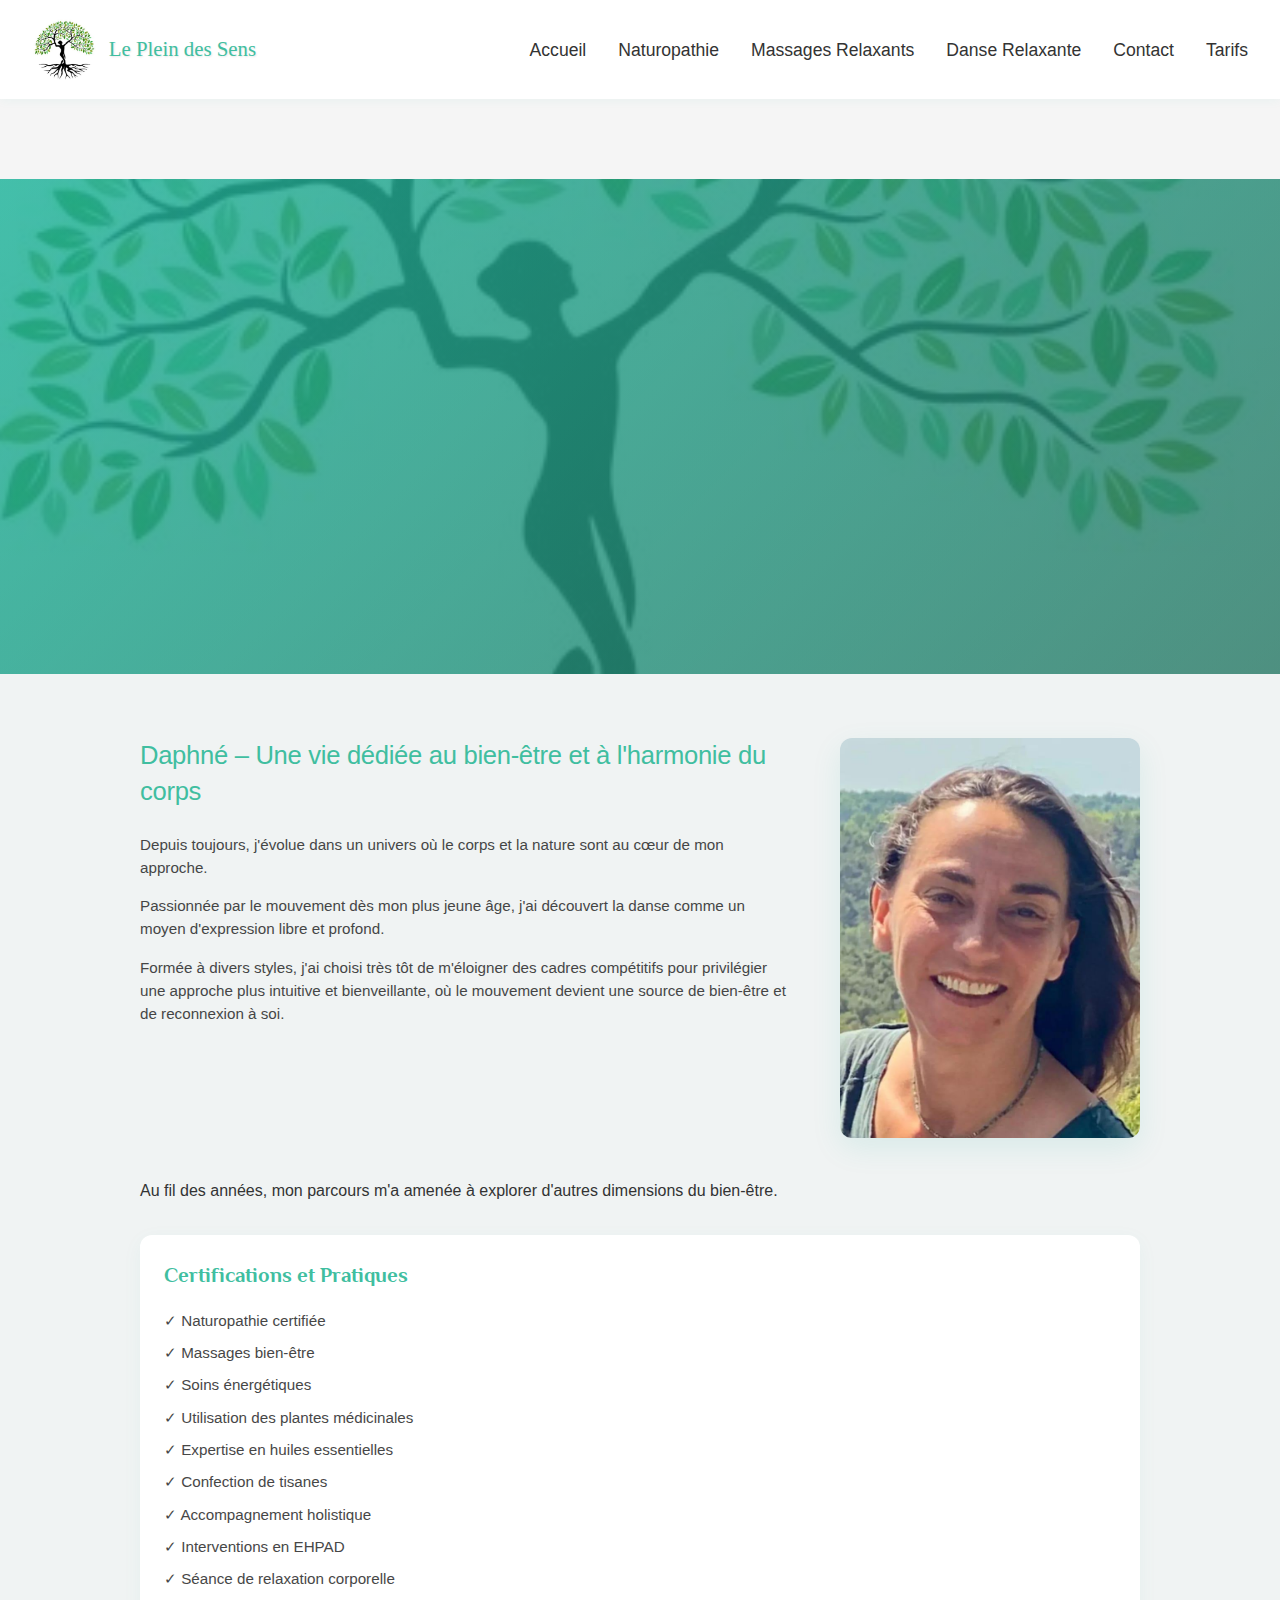
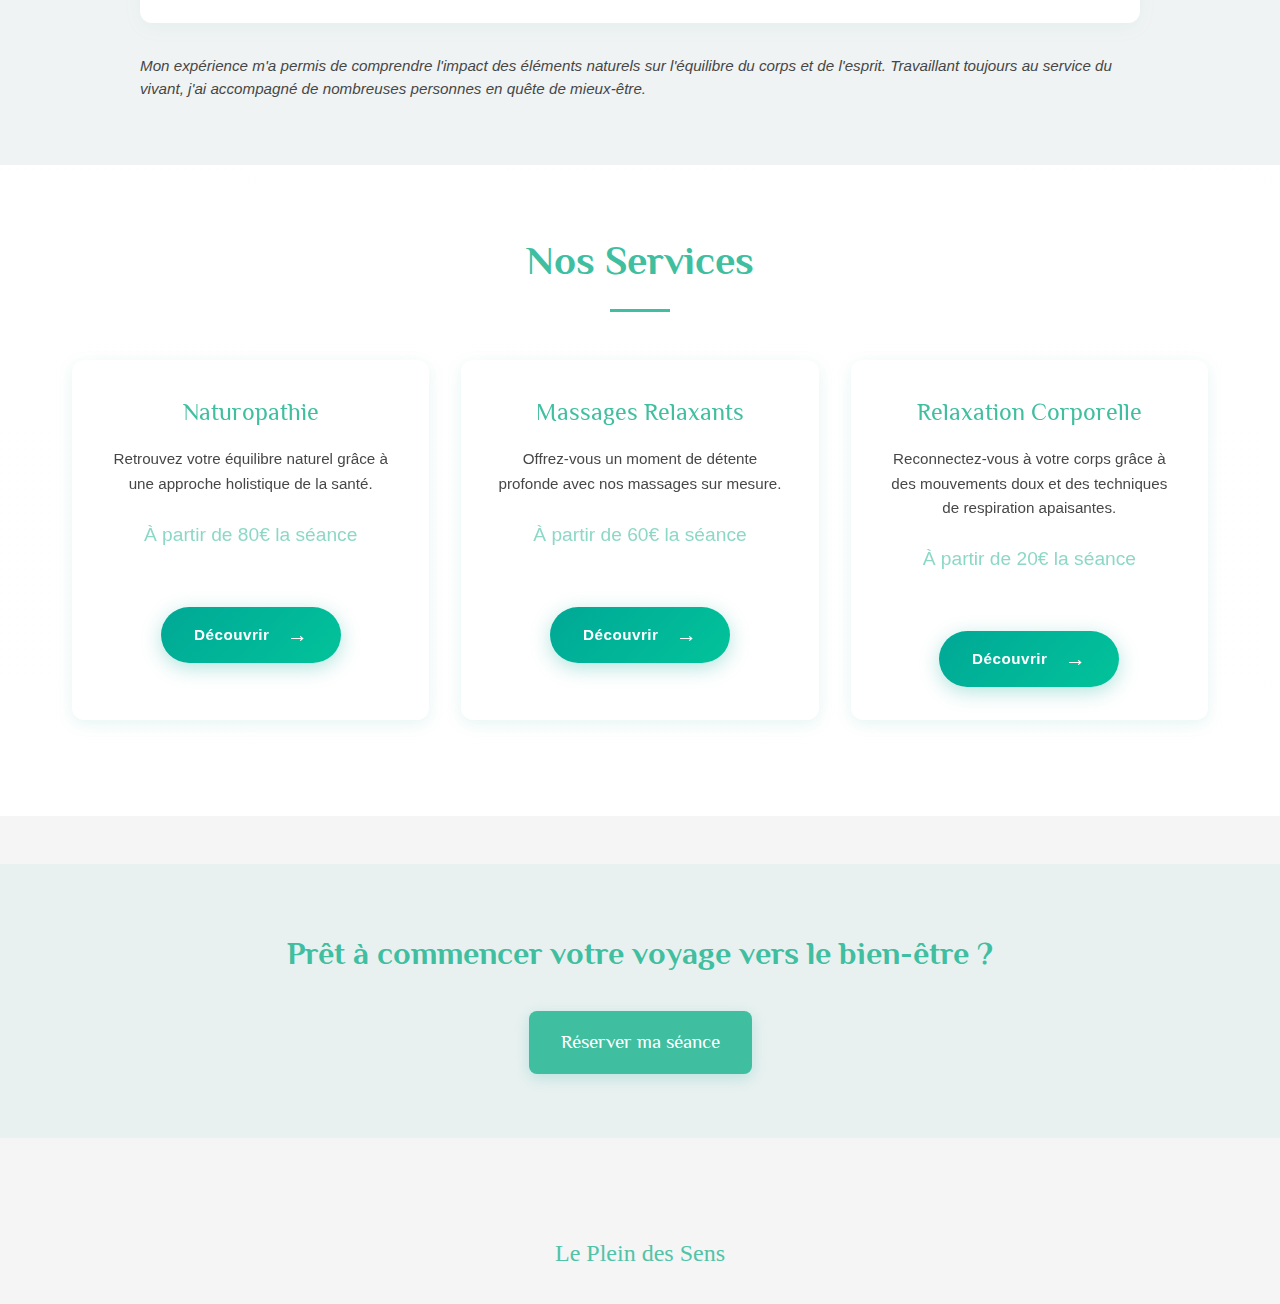
<file: index.html>
<!DOCTYPE html>
<html lang="fr">
<head>
    <meta charset="UTF-8">
    <meta name="viewport" content="width=device-width, initial-scale=1.0">
    <link rel="preconnect" href="https://fonts.googleapis.com">
    <link rel="preconnect" href="https://fonts.gstatic.com" crossorigin>
    <link href="https://fonts.googleapis.com/css2?family=Philosopher:wght@400;700&display=swap" rel="stylesheet">
    <link rel="stylesheet" href="styles.css">
    <title>Daphné Brakha - Bien-être & Harmonie</title>
</head>
<body>
    <header>
        <div class="header-content">
            <div class="logo-container">
                <h1 class="site-title">
                    <img src="images/logo-tree.png" alt="" class="logo-image">
                    Le Plein des Sens
                </h1>
            </div>
            <button class="menu-toggle" aria-label="Menu">
                Menu <span class="hamburger"></span>
            </button>
            <nav class="main-nav">
                <ul>
                    <li><a href="index.html">Accueil</a></li>
                    <li><a href="naturopathie.html">Naturopathie</a></li>
                    <li><a href="massages.html">Massages Relaxants</a></li>
                    <li><a href="danse.html">Danse Relaxante</a></li>
                    <li><a href="contact.html">Contact</a></li>
                    <li><a href="tarifs.html">Tarifs</a></li>
                </ul>
            </nav>
        </div>
    </header>
    <main>
        <section class="hero" style="background: linear-gradient(rgba(64, 190, 160, 0.75), rgba(64, 190, 160, 0.75)), url('images/logo-tree.png') center/contain no-repeat; background-size: 60% auto;">
            <h2>Bienvenue au Plein des Sens</h2>
            <p>Un espace dédié à votre bien-être et à votre épanouissement</p>
        </section>

        <section class="practitioner-profile">
            <div class="profile-content">
                <div class="profile-header">
                    <div class="profile-text">
                        <h3>Daphné – Une vie dédiée au bien-être et à l'harmonie du corps</h3>
                        <div class="profile-description">
                            <p>Depuis toujours, j'évolue dans un univers où le corps et la nature sont au cœur de mon approche.</p>
                            <p>Passionnée par le mouvement dès mon plus jeune âge, j'ai découvert la danse comme un moyen d'expression libre et profond.</p>
                            <p>Formée à divers styles, j'ai choisi très tôt de m'éloigner des cadres compétitifs pour privilégier une approche plus intuitive et bienveillante, où le mouvement devient une source de bien-être et de reconnexion à soi.</p>
                        </div>
                    </div>
                    <div class="profile-image">
                        <img src="images/daphne.jpg" alt="Daphné - Naturopathe" />
                    </div>
                </div>
                <p>Au fil des années, mon parcours m'a amenée à explorer d'autres dimensions du bien-être.</p>
                <div class="certifications">
                    <h4>Certifications et Pratiques</h4>
                    <ul>
                        <li>✓ Naturopathie certifiée</li>
                        <li>✓ Massages bien-être</li>
                        <li>✓ Soins énergétiques</li>
                        <li>✓ Utilisation des plantes médicinales</li>
                        <li>✓ Expertise en huiles essentielles</li>
                        <li>✓ Confection de tisanes</li>
                        <li>✓ Accompagnement holistique</li>
                        <li>✓ Interventions en EHPAD</li>
                        <li>✓ Séance de relaxation corporelle</li>
                    </ul>
                </div>
                <p class="experience">Mon expérience m'a permis de comprendre l'impact des éléments naturels sur l'équilibre du corps et de l'esprit. Travaillant toujours au service du vivant, j'ai accompagné de nombreuses personnes en quête de mieux-être.</p>
            </div>
        </section>

        <section class="services-section background-logo">
            <h2>Nos Services</h2>
            <div class="services-grid">
                <div class="service-card">
                    <h4>Naturopathie</h4>
                    <p class="service-description">Retrouvez votre équilibre naturel grâce à une approche holistique de la santé.</p>
                    <div class="service-price">À partir de 80€ la séance</div>
                    <a href="naturopathie.html" class="service-btn">
                        <span class="btn-text">Découvrir</span>
                        <span class="btn-icon">→</span>
                    </a>
                </div>
                <div class="service-card">
                    <h4>Massages Relaxants</h4>
                    <p class="service-description">Offrez-vous un moment de détente profonde avec nos massages sur mesure.</p>
                    <div class="service-price">À partir de 60€ la séance</div>
                    <a href="massages.html" class="service-btn">
                        <span class="btn-text">Découvrir</span>
                        <span class="btn-icon">→</span>
                    </a>
                </div>
                <div class="service-card">
                    <h4>Relaxation Corporelle</h4>
                    <p class="service-description">Reconnectez-vous à votre corps grâce à des mouvements doux et des techniques de respiration apaisantes.</p>
                    <div class="service-price">À partir de 20€ la séance</div>
                    <a href="danse.html" class="service-btn">
                        <span class="btn-text">Découvrir</span>
                        <span class="btn-icon">→</span>
                    </a>
                </div>
            </div>
        </section>
        <section class="booking-info">
            <h2>Prêt à commencer votre voyage vers le bien-être ?</h2></p>
            <a href="contact.html" class="cta-button">Réserver ma séance</a>
        </section>
    </main>
    <footer class="footer">
        <div class="footer-content">
            <div class="footer-brand">Le Plein des Sens</div>
        </div>
    </footer>
    <script src="js/menu.js"></script>
</body>
</html>
</file>
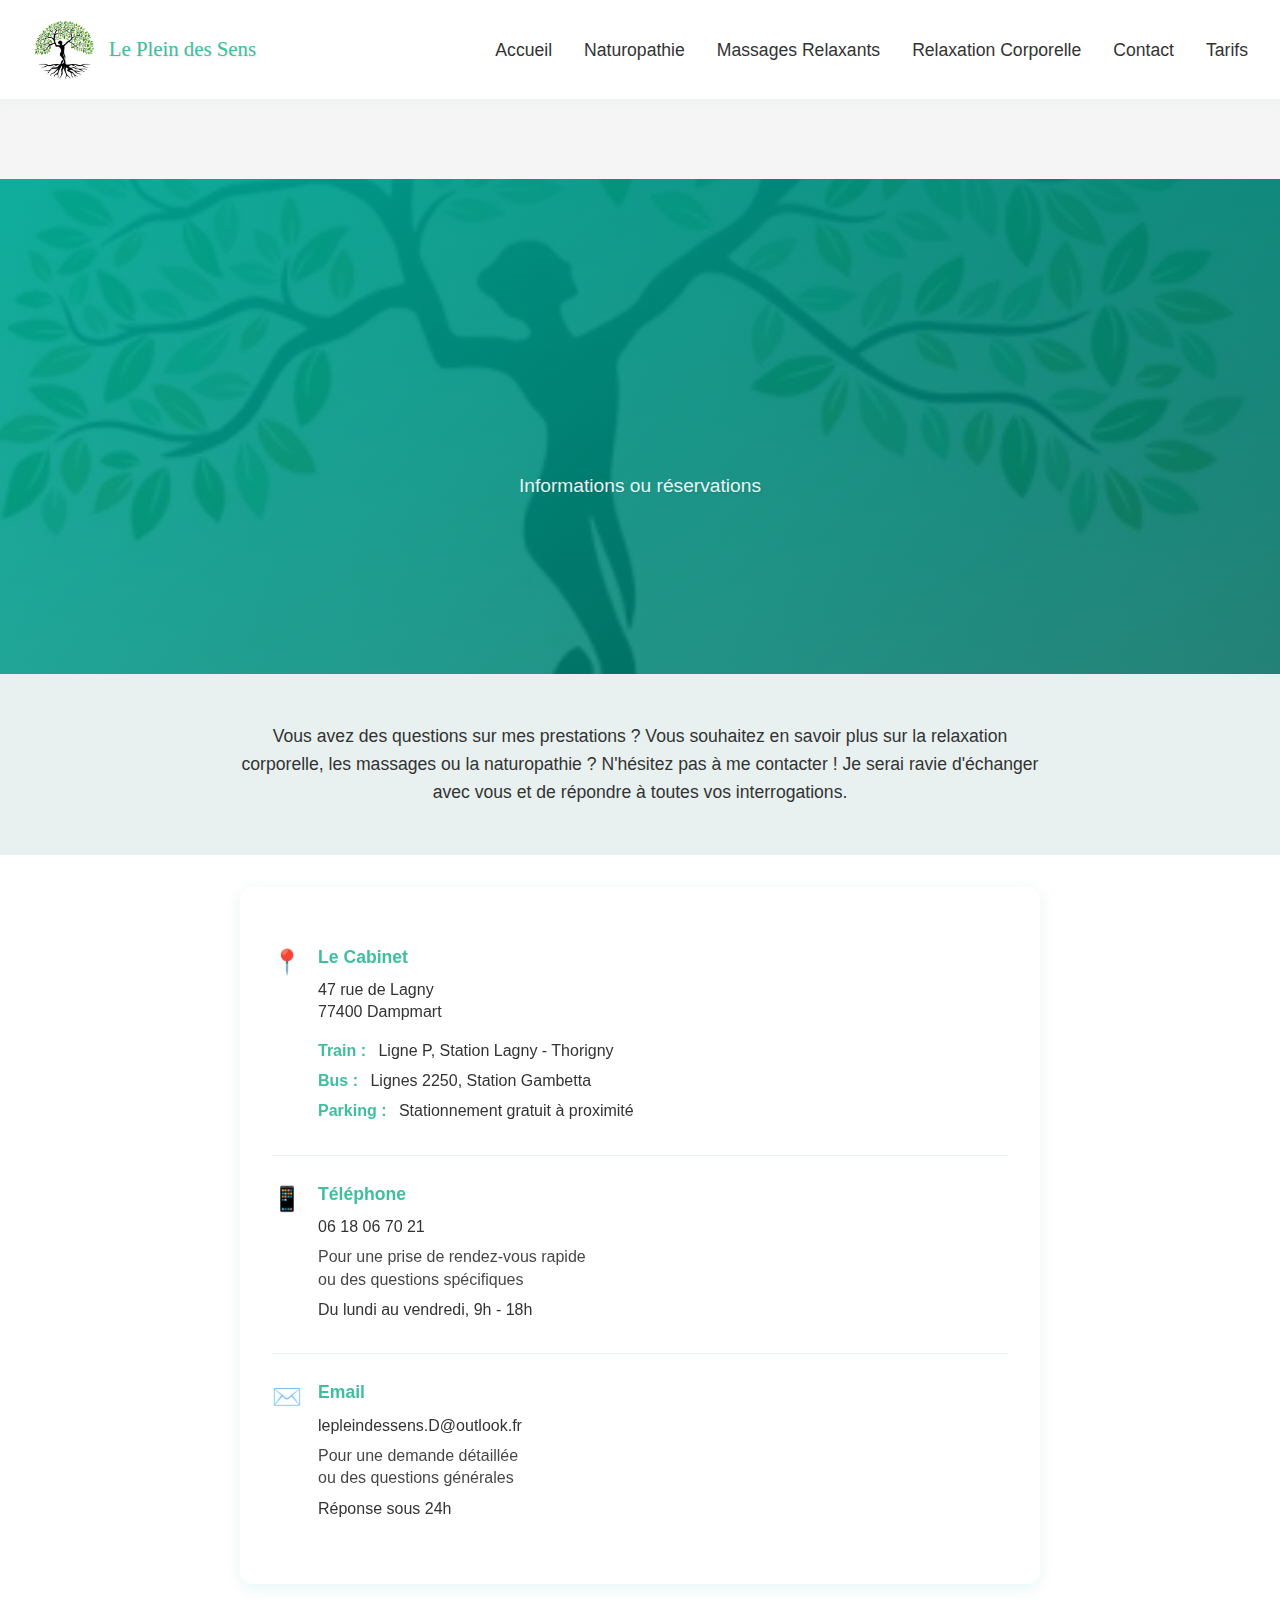
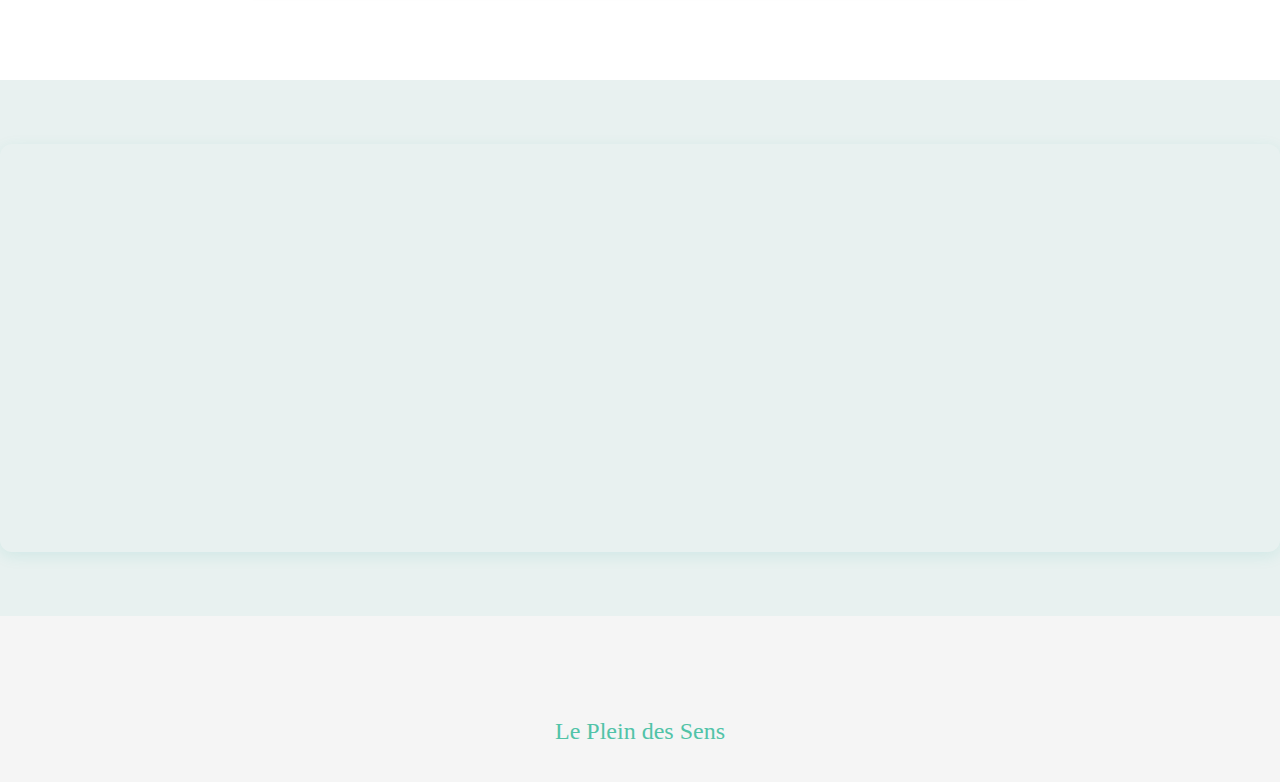
<file: contact.html>
<!DOCTYPE html>
<html lang="fr">
<head>
    <meta charset="UTF-8">
    <meta name="viewport" content="width=device-width, initial-scale=1.0">
    <link rel="preconnect" href="https://fonts.googleapis.com">
    <link rel="preconnect" href="https://fonts.gstatic.com" crossorigin>
    <link href="https://fonts.googleapis.com/css2?family=Great+Vibes&display=swap" rel="stylesheet">
    <link rel="stylesheet" href="styles.css">
    <title>Contact - Le Plein des Sens</title>
</head>
<body>
    <header>
        <div class="header-content">
            <div class="logo-container">
                <h1 class="site-title">
                    <img src="images/logo-tree.png" alt="" class="logo-image" style="height: 4.2rem; width: auto; max-height: 4.2rem;">
                    Le Plein des Sens
                </h1>
            </div>
            <button class="menu-toggle" aria-label="Menu">
                Menu <span class="hamburger"></span>
            </button>
            <nav class="main-nav">
                <ul>
                    <li><a href="index.html">Accueil</a></li>
                    <li><a href="naturopathie.html">Naturopathie</a></li>
                    <li><a href="massages.html">Massages Relaxants</a></li>
                    <li><a href="danse.html">Relaxation Corporelle</a></li>
                    <li><a href="contact.html">Contact</a></li>
                    <li><a href="tarifs.html">Tarifs</a></li>
                </ul>
            </nav>
        </div>
    </header>

    <main>
        <section class="hero contact-hero">
            <h2>Contactez-moi</h2>
            <p>Informations ou réservations</p>
        </section>

        <section class="welcome-section">
            <div class="content-wrapper">
                <p>Vous avez des questions sur mes prestations ? Vous souhaitez en savoir plus sur la relaxation corporelle, les massages ou la naturopathie ? N'hésitez pas à me contacter ! Je serai ravie d'échanger avec vous et de répondre à toutes vos interrogations.</p>
            </div>
        </section>

        <section class="contact-section">
            <div class="content-wrapper">
                <div class="contact-info-grid">
                    <div class="info-card">
                        <div class="info-item">
                            <span class="info-icon">📍</span>
                            <div class="info-content">
                                <h4>Le Cabinet</h4>
                                <p>47 rue de Lagny<br>77400 Dampmart</p>
                                <div class="transport-info">
                                    <p><strong>Train :</strong> Ligne P, Station Lagny - Thorigny</p>
                                    <p><strong>Bus :</strong> Lignes 2250, Station Gambetta</p>
                                    <p><strong>Parking :</strong> Stationnement gratuit à proximité</p>
                                </div>
                            </div>
                        </div>
                        <div class="info-item">
                            <span class="info-icon">📱</span>
                            <div class="info-content">
                                <h4>Téléphone</h4>
                                <p>06 18 06 70 21</p>
                                <p class="contact-note">Pour une prise de rendez-vous rapide<br>ou des questions spécifiques</p>
                                <p class="availability">Du lundi au vendredi, 9h - 18h</p>
                            </div>
                        </div>
                        <div class="info-item">
                            <span class="info-icon">✉️</span>
                            <div class="info-content">
                                <h4>Email</h4>
                                <p>lepleindessens.D@outlook.fr</p>
                                <p class="contact-note">Pour une demande détaillée<br>ou des questions générales</p>
                                <p class="availability">Réponse sous 24h</p>
                            </div>
                        </div>
                    </div>
                </div>
            </div>
        </section>

        <section class="map-section">
            <div class="content-wrapper">
                <div class="map-container">
                    <iframe 
                        src="https://www.google.com/maps/embed?pb=!1m18!1m12!1m3!1d2624.9876543210987!2d2.7234567890123456!3d48.8765432109876!2m3!1f0!2f0!3f0!3m2!1i1024!2i768!4f13.1!3m3!1m2!1s0x47e61f3b8b8b8b8b%3A0x1234567890abcdef!2s47%20Rue%20de%20Lagny%2C%2077400%20Dampmart%2C%20France!5e0!3m2!1sfr!2sfr!4v1625561234567!5m2!1sfr!2sfr" 
                        width="100%" 
                        height="400" 
                        style="border:0;" 
                        allowfullscreen="" 
                        loading="lazy">
                    </iframe>
                </div>
            </div>
        </section>
    </main>

    <footer class="footer">
        <div class="footer-content">
            <div class="footer-brand">Le Plein des Sens</div>
        </div>
    </footer>
    <script src="js/menu.js"></script>
</body>
</html>
</file>
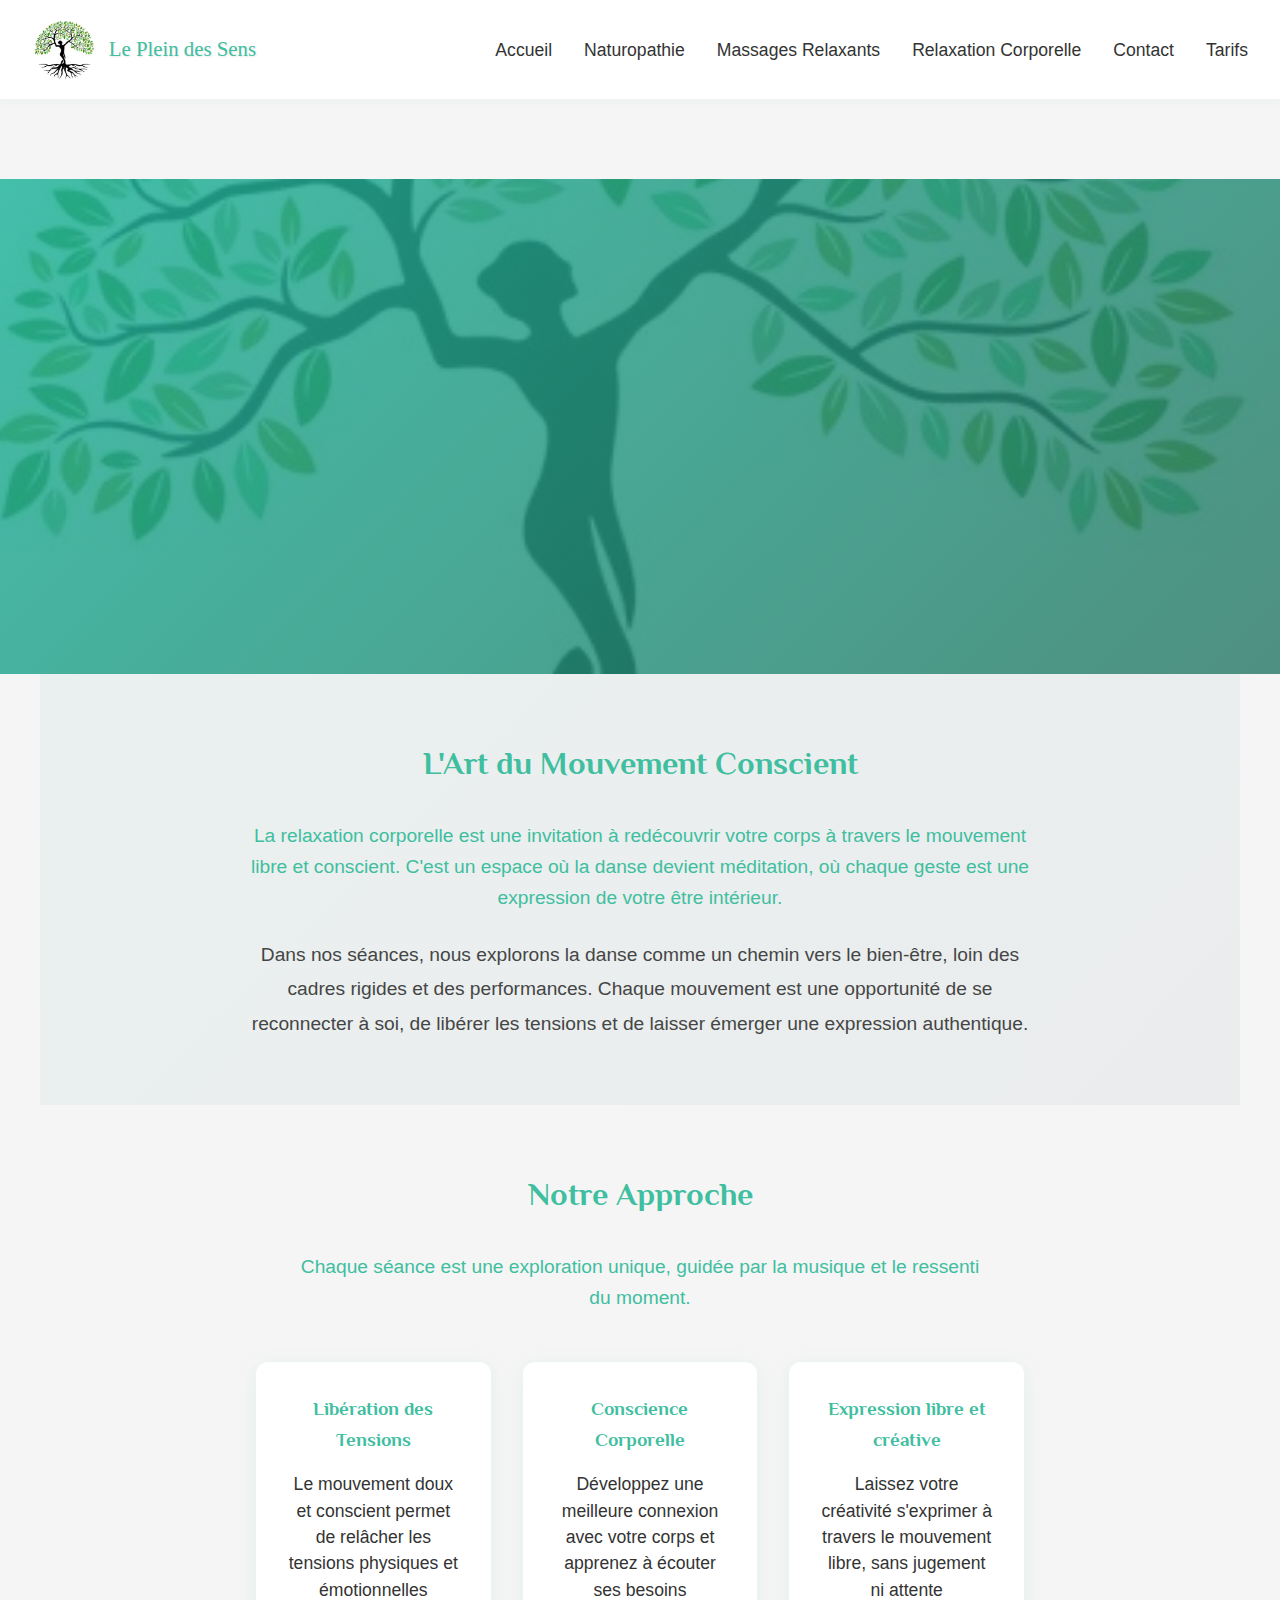
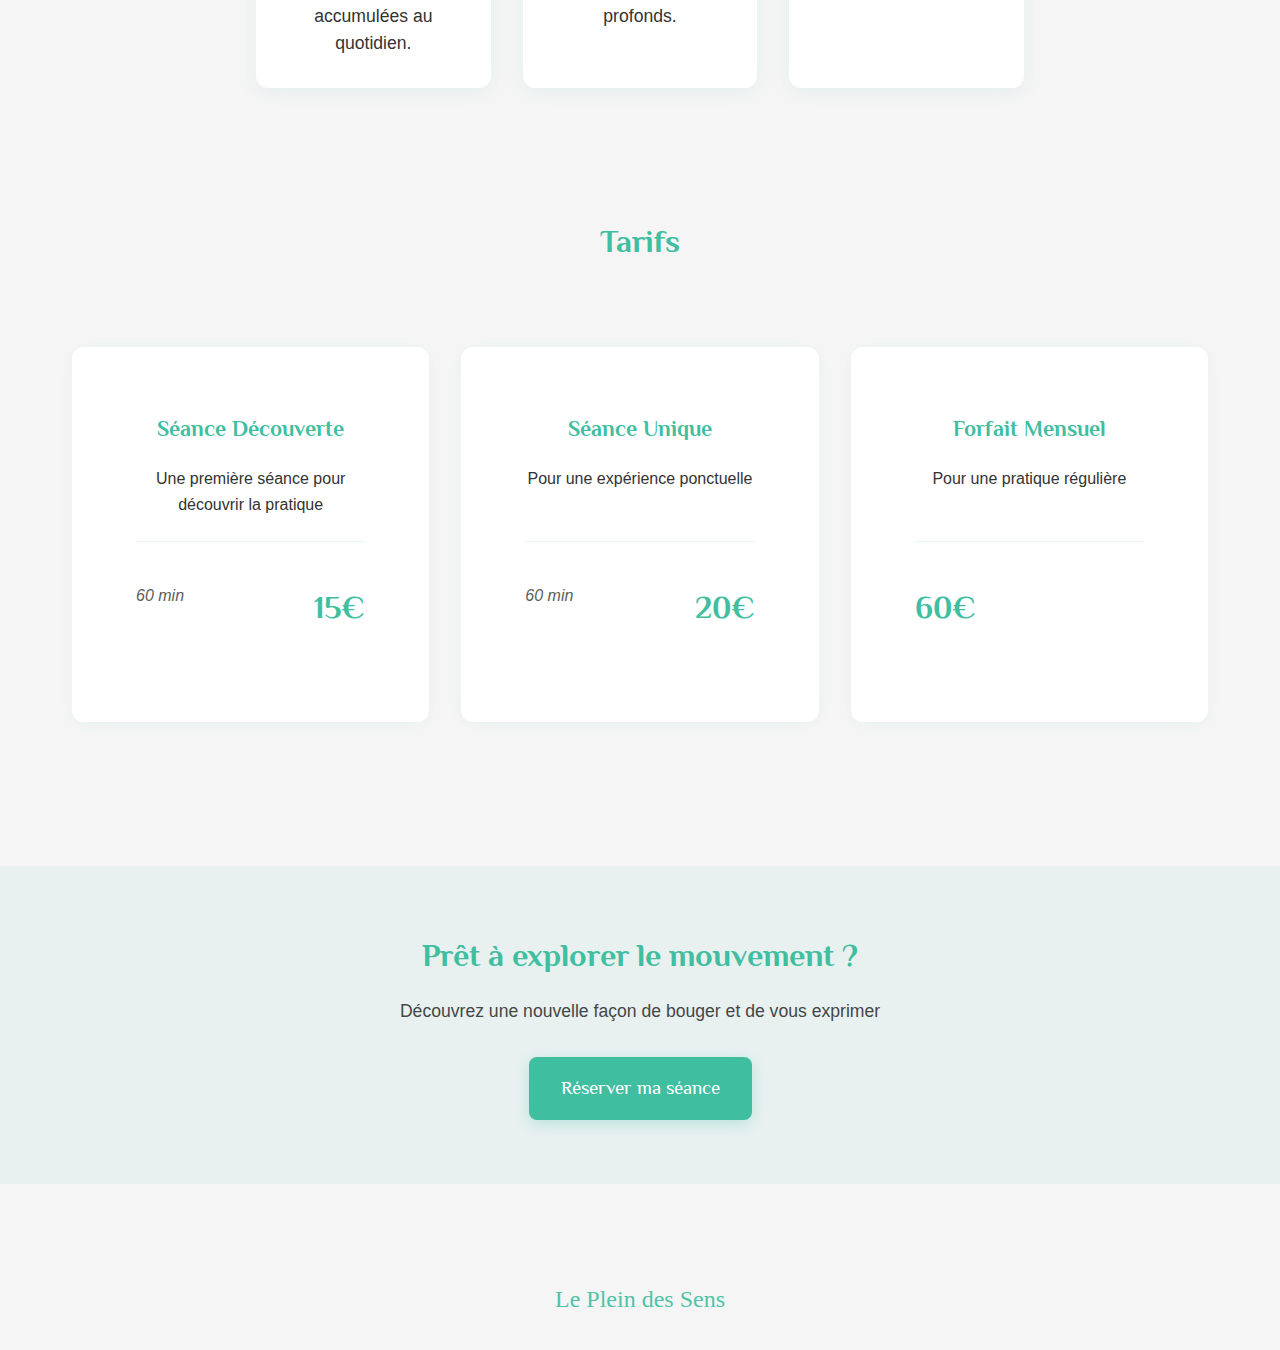
<file: danse.html>
<!DOCTYPE html>
<html lang="fr">
<head>
    <meta charset="UTF-8">
    <meta name="viewport" content="width=device-width, initial-scale=1.0">
    <title>Relaxation Corporelle - Le Plein des Sens</title>
    <link rel="stylesheet" href="styles.css">
    <link href="https://fonts.googleapis.com/css2?family=Philosopher:wght@400;700&display=swap" rel="stylesheet">
</head>
<body>
    <header>
        <div class="header-content">
            <div class="logo-container">
                <h1 class="site-title">
                    <img src="images/logo-tree.png" alt="" class="logo-image">
                    Le Plein des Sens
                </h1>
            </div>
            <button class="menu-toggle" aria-label="Menu">
                Menu <span class="hamburger"></span>
            </button>
            <nav class="main-nav">
                <ul>
                    <li><a href="index.html">Accueil</a></li>
                    <li><a href="naturopathie.html">Naturopathie</a></li>
                    <li><a href="massages.html">Massages Relaxants</a></li>
                    <li><a href="danse.html">Relaxation Corporelle</a></li>
                    <li><a href="contact.html">Contact</a></li>
                    <li><a href="tarifs.html">Tarifs</a></li>
                </ul>
            </nav>
        </div>
    </header>

    <main>
        <section class="hero" style="background: linear-gradient(rgba(64, 190, 160, 0.75), rgba(64, 190, 160, 0.75)), url('images/logo-tree.png') center/contain no-repeat; background-size: 60% auto;">
            <h2>Relaxation Corporelle</h2>
            <p>Retrouvez l'harmonie du corps et de l'esprit à travers le mouvement conscient.<br>
                <strong>Rassurez vous: vous savez marcher, vous savez danser!</strong></p>
        </section>

        <section class="intro-section content-section">
            <div class="content-wrapper">
                <h3>L'Art du Mouvement Conscient</h3>
                <div class="intro-content">
                    <p class="main-intro">
                        La relaxation corporelle est une invitation à redécouvrir votre corps à travers le mouvement libre et conscient. C'est un espace où la danse devient méditation, où chaque geste est une expression de votre être intérieur.
                    </p>
                    <p class="description">
                        Dans nos séances, nous explorons la danse comme un chemin vers le bien-être, loin des cadres rigides et des performances. Chaque mouvement est une opportunité de se reconnecter à soi, de libérer les tensions et de laisser émerger une expression authentique.
                    </p>
                </div>
            </div>
        </section>


        <section class="practice-section content-section">
            <div class="content-wrapper">
                <h3>Notre Approche</h3>
                <div class="practice-content">
                    <div class="practice-intro">
                        <p>Chaque séance est une exploration unique, guidée par la musique et le ressenti du moment.</p>
                    </div>
                    <div class="practice-steps">
                        <div class="practice-step">
                            <div class="step-content">
                                <h4>Libération des Tensions</h4>
                                <p>Le mouvement doux et conscient permet de relâcher les tensions physiques et émotionnelles accumulées au quotidien.</p>
                            </div>
                        </div>
                        <div class="practice-step">
                            <div class="step-content">
                                <h4>Conscience Corporelle</h4>
                                <p>Développez une meilleure connexion avec votre corps et apprenez à écouter ses besoins profonds.</p>
                            </div>
                        </div>
                        <div class="practice-step">
                            <div class="step-content">
                                <h4>Expression libre et créative</h4>
                                <p>Laissez votre créativité s'exprimer à travers le mouvement libre, sans jugement ni attente</p>
                            </div>
                        </div>
                    </div>
                </div>
            </div>
        </section>

        <section class="pricing-section content-section">
            <div class="content-wrapper">
                <h3>Tarifs</h3>
                <div class="sessions-grid">
                    <div class="session-card">
                        <div class="session-content">
                            <h4>Séance Découverte</h4>
                            <p>Une première séance pour découvrir la pratique</p>
                            <div class="session-details">
                                <p class="duration">60 min</p>
                                <p class="price">15€</p>
                            </div>
                        </div>
                    </div>

                    <div class="session-card">
                        <div class="session-content">
                            <h4>Séance Unique</h4>
                            <p>Pour une expérience ponctuelle</p>
                            <div class="session-details">
                                <p class="duration">60 min</p>
                                <p class="price">20€</p>
                            </div>
                        </div>
                    </div>

                    <div class="session-card">
                        <div class="session-content">
                            <h4>Forfait Mensuel</h4>
                            <p>Pour une pratique régulière</p>
                            <div class="session-details">
                                <p class="price">60€</p>
                            </div>
                        </div>
                    </div>
                </div>
            </div>
        </section>

        <section class="booking-info">
            <h2>Prêt à explorer le mouvement ?</h2>
            <p>Découvrez une nouvelle façon de bouger et de vous exprimer</p>
            <a href="contact.html" class="cta-button">Réserver ma séance</a>
        </section>
    </main>

    <footer class="footer">
        <div class="footer-content">
            <div class="footer-brand">Le Plein des Sens</div>
        </div>
    </footer>
    <script src="js/menu.js"></script>
</body>
</html>
</file>
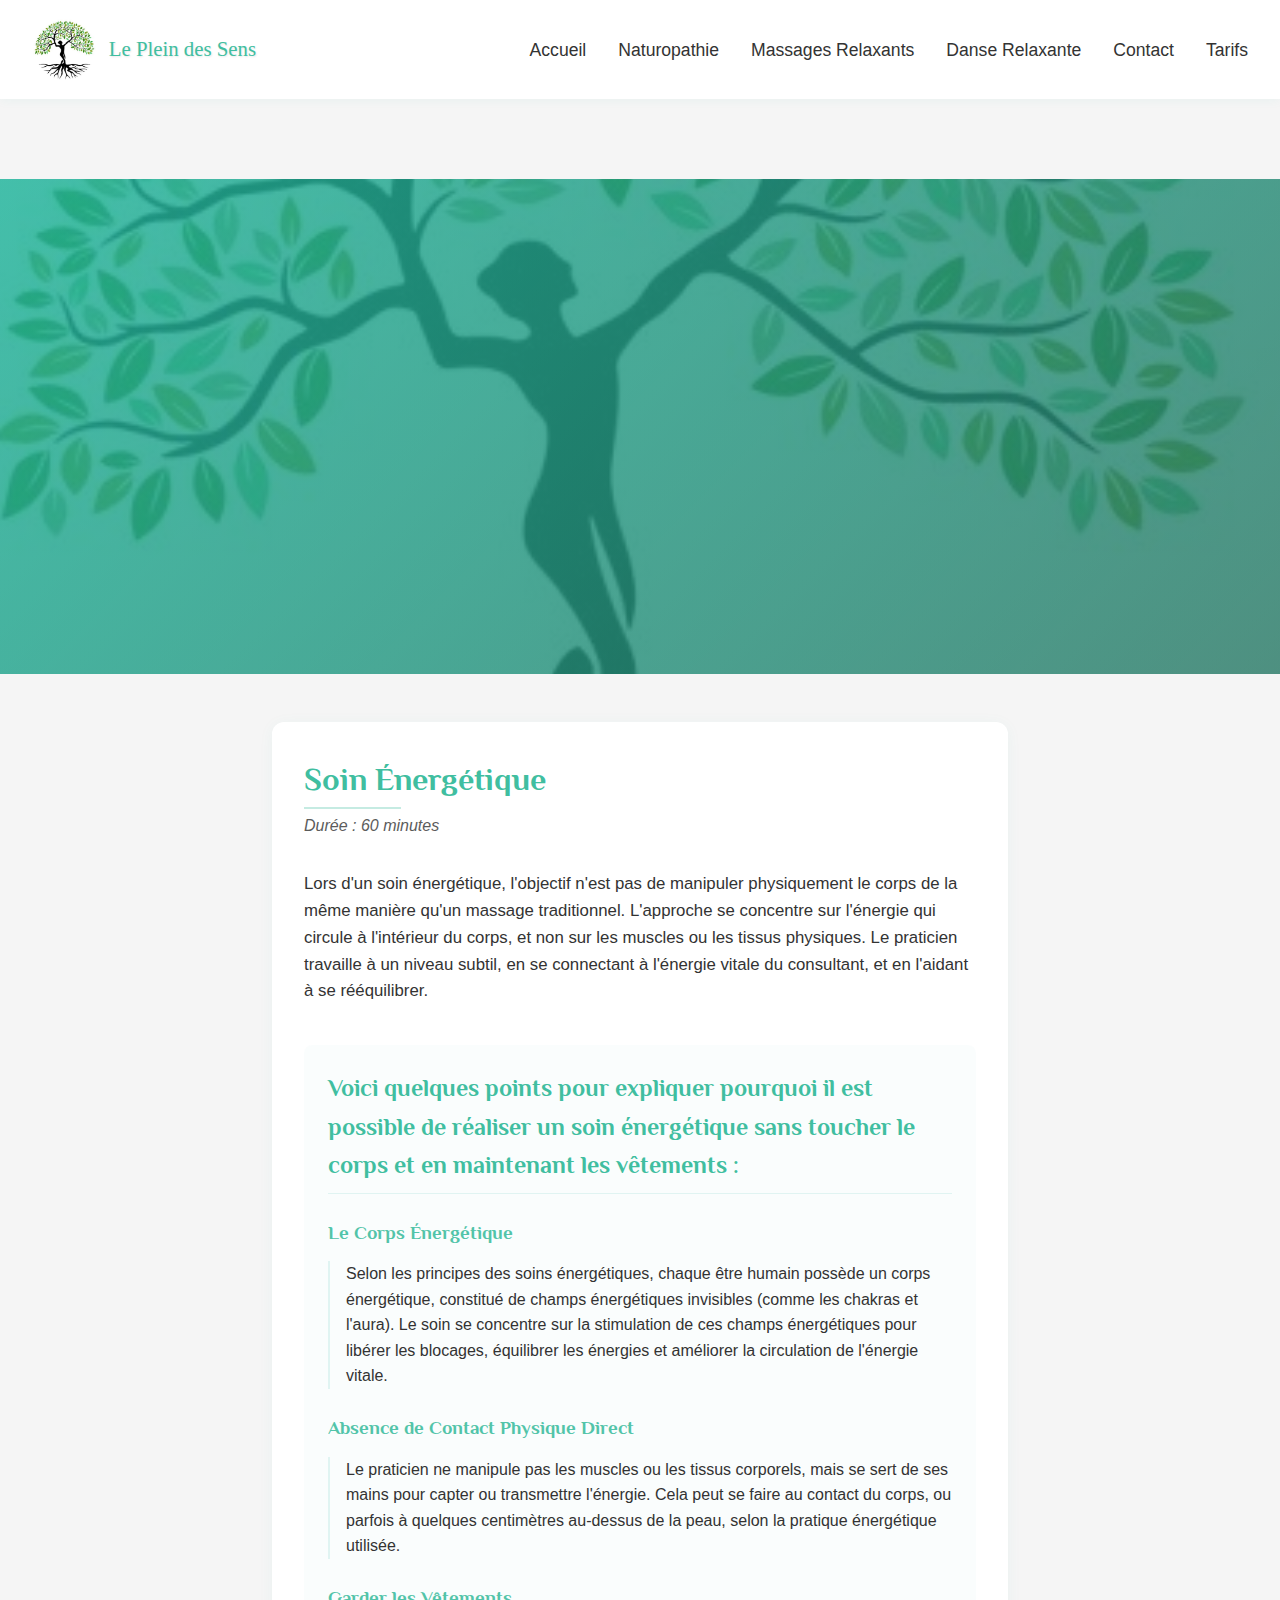
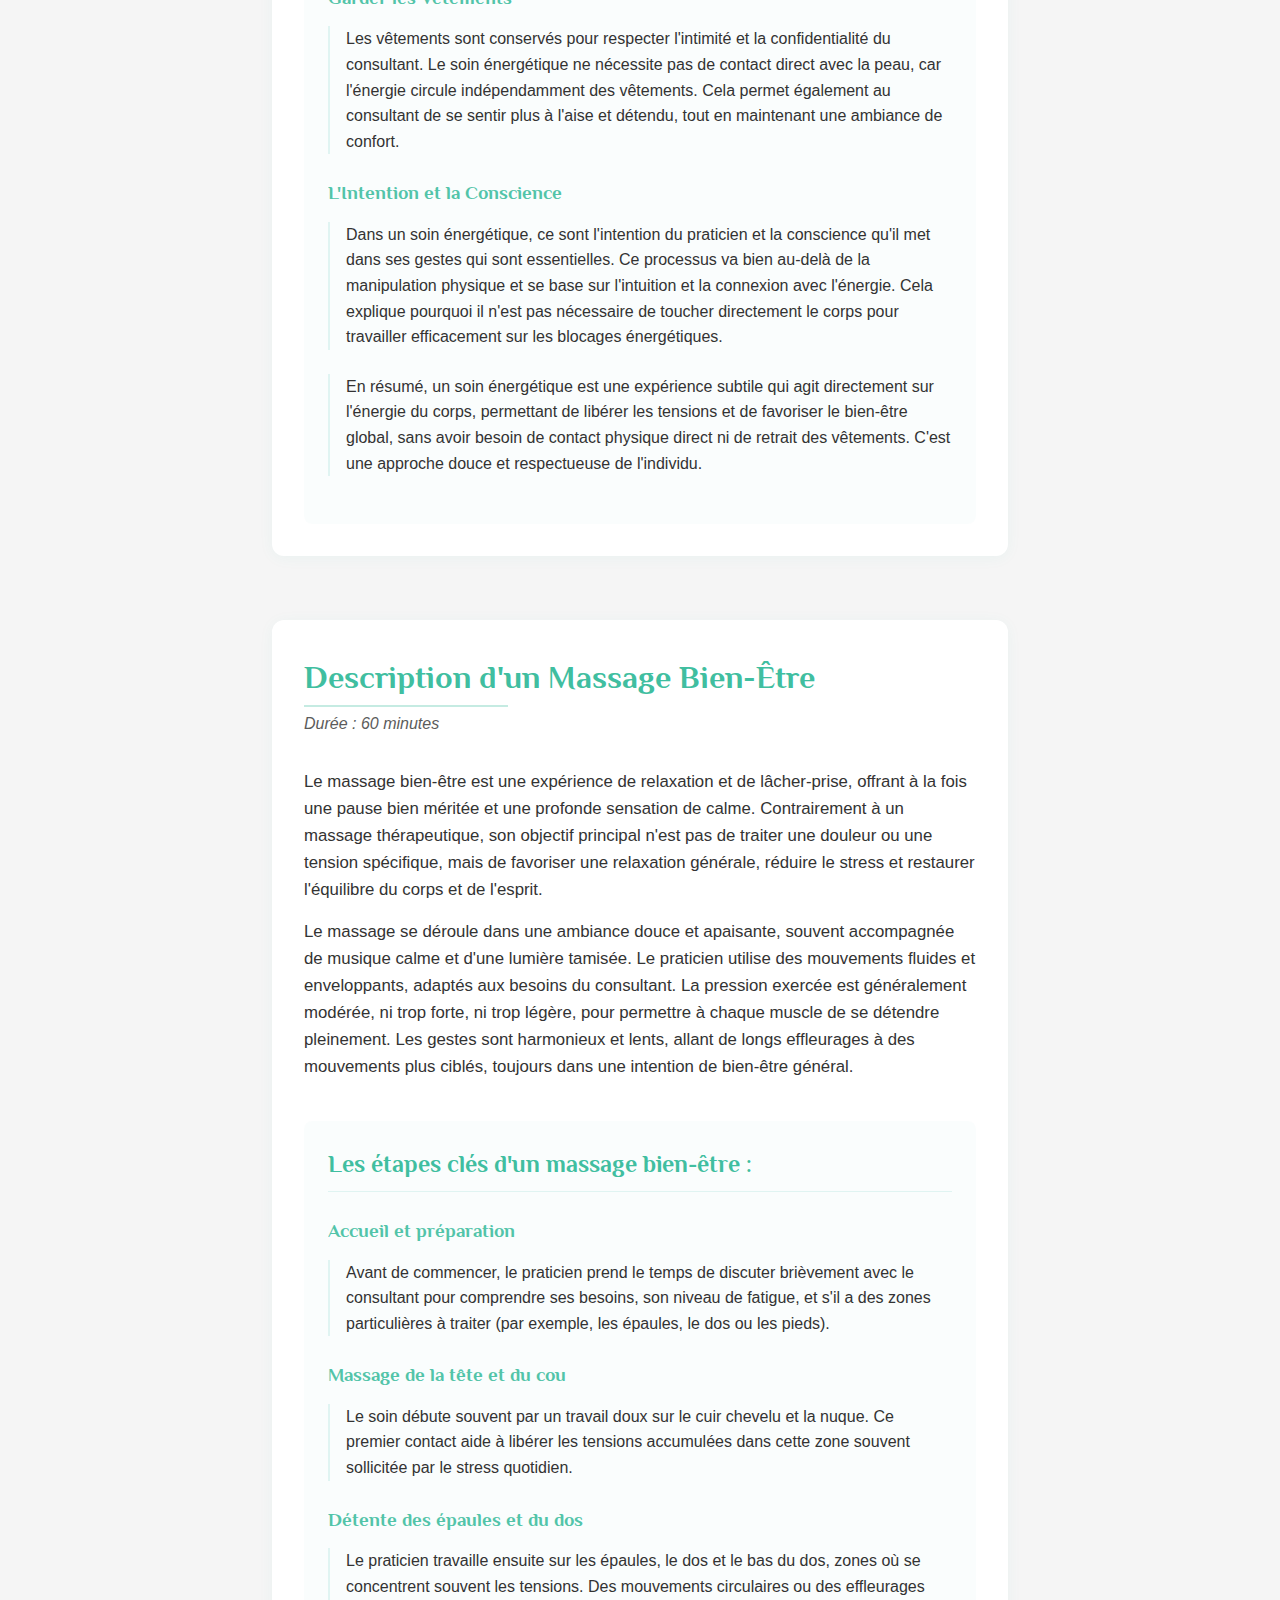
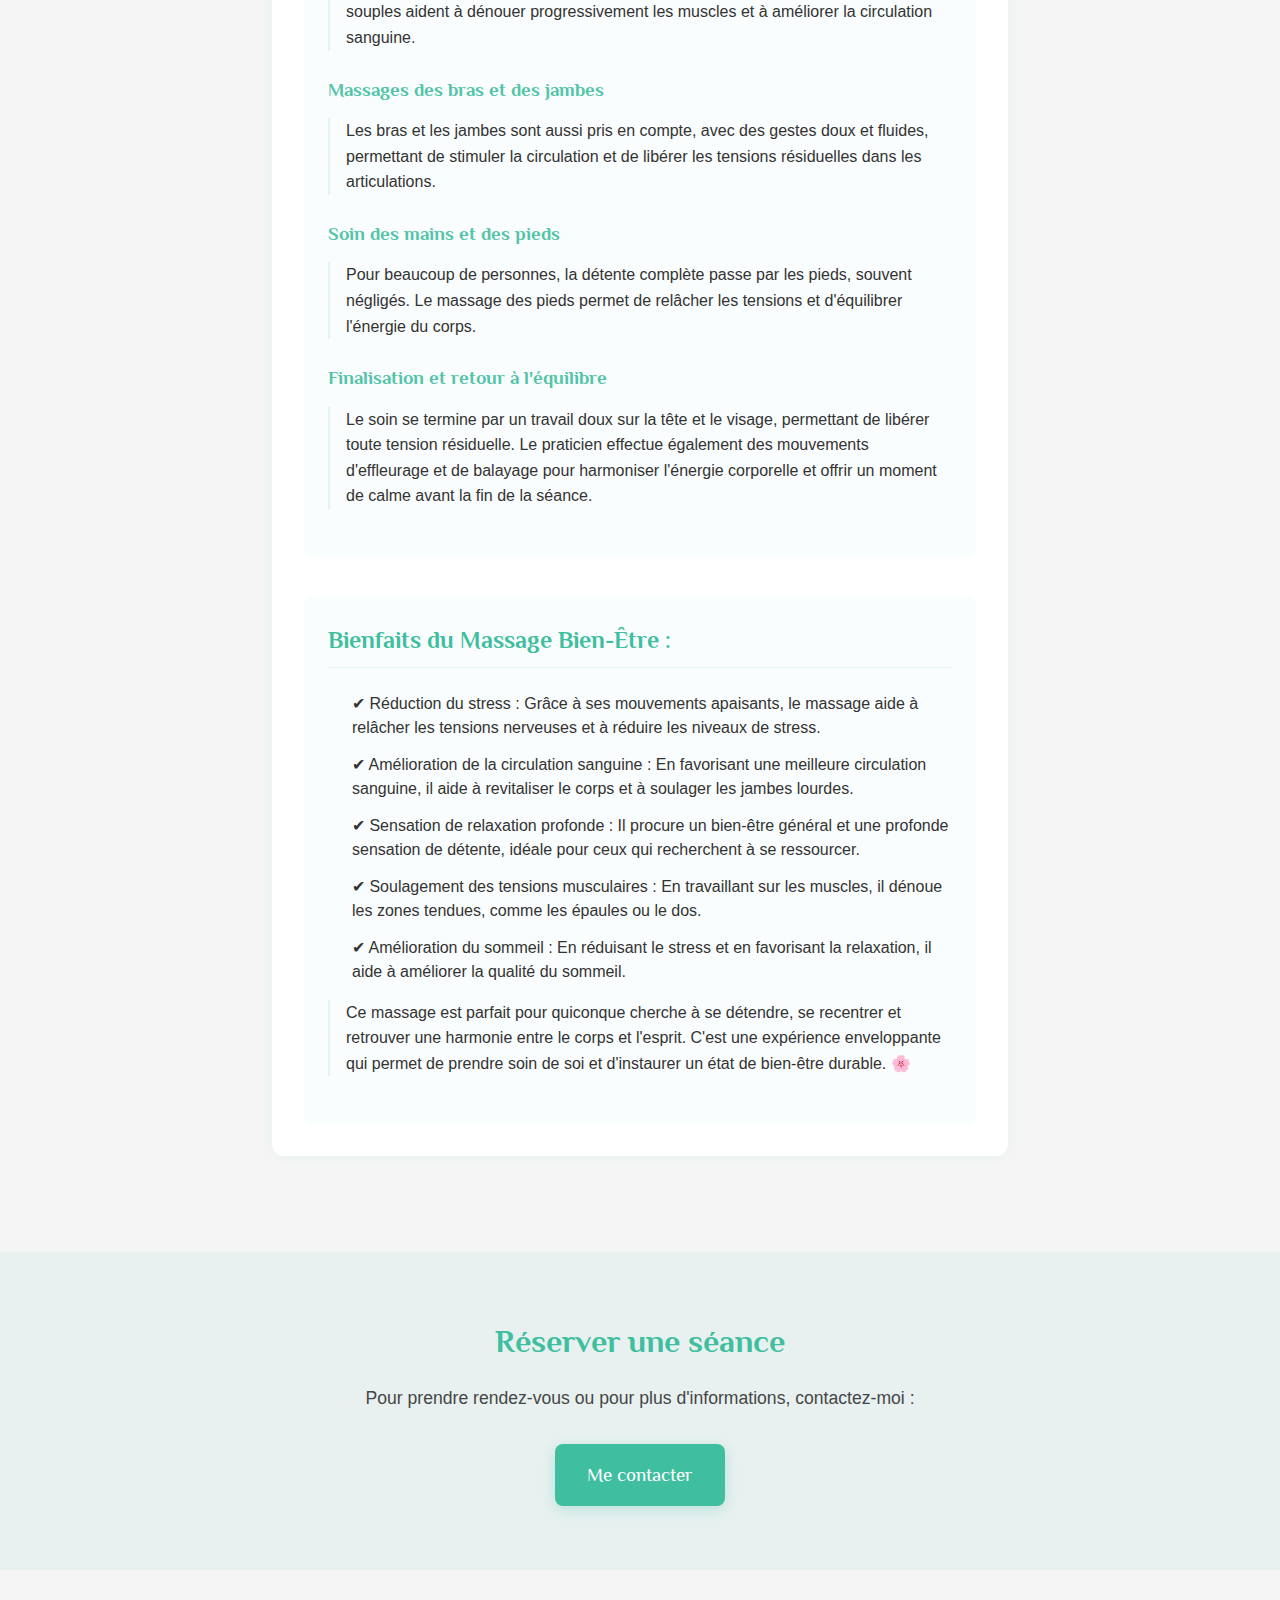
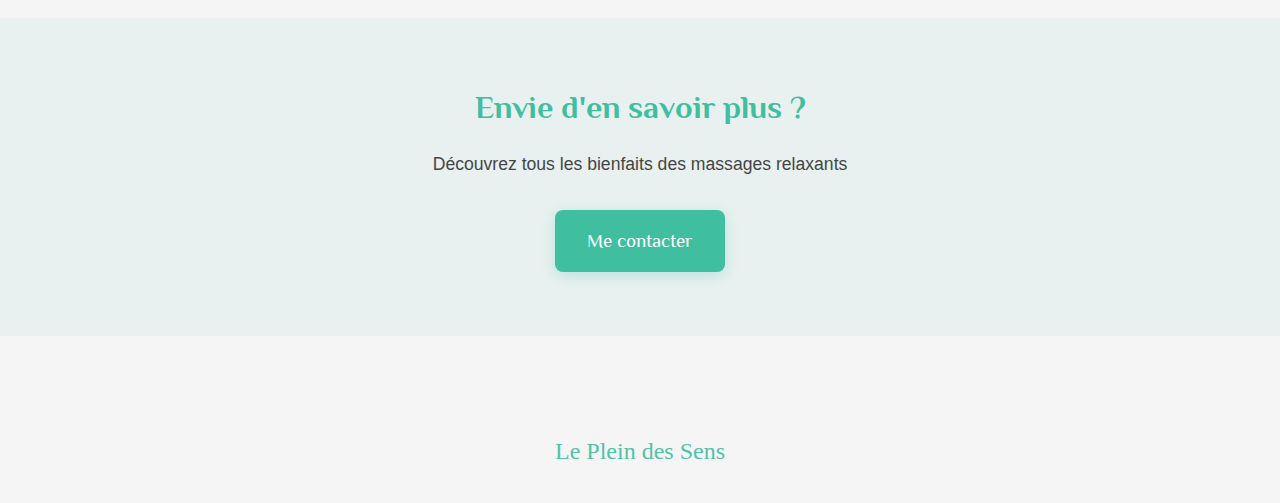
<file: guide-massages.html>
<!DOCTYPE html>
<html lang="fr">
<head>
    <meta charset="UTF-8">
    <meta name="viewport" content="width=device-width, initial-scale=1.0">
    <title>Massages - Daphné Brakha</title>
    <link rel="stylesheet" href="styles.css">
    <link href="https://fonts.googleapis.com/css2?family=Philosopher:wght@400;700&display=swap" rel="stylesheet">
</head>
<body>
    <header>
        <div class="header-content">
            <div class="logo-container">
                <h1 class="site-title">
                    <img src="images/logo-tree.png" alt="" class="logo-image">
                    Le Plein des Sens
                </h1>
            </div>
            <button class="menu-toggle" aria-label="Menu">
                Menu <span class="hamburger"></span>
            </button>
            <nav class="main-nav">
                <ul>
                    <li><a href="index.html">Accueil</a></li>
                    <li><a href="naturopathie.html">Naturopathie</a></li>
                    <li><a href="massages.html">Massages Relaxants</a></li>
                    <li><a href="danse.html">Danse Relaxante</a></li>
                    <li><a href="contact.html">Contact</a></li>
                    <li><a href="tarifs.html">Tarifs</a></li>
                </ul>
            </nav>
        </div>
    </header>

    <main>
        <section class="hero" style="background: linear-gradient(rgba(64, 190, 160, 0.75), rgba(64, 190, 160, 0.75)), url('images/logo-tree.png') center/contain no-repeat; background-size: 60% auto;">
            <h2>Guide des Massages</h2>
            <p>Des massages adaptés à vos besoins</p>
        </section>

        <section class="massage-guide">
            <div class="content-wrapper">
                <article class="massage-type">
                    <h2>Soin Énergétique</h2>
                    <p class="duration">Durée : 60 minutes</p>
                    
                    <div class="massage-description">
                        <p>
                            Lors d'un soin énergétique, l'objectif n'est pas de manipuler physiquement le corps de la même manière qu'un massage traditionnel. L'approche se concentre sur l'énergie qui circule à l'intérieur du corps, et non sur les muscles ou les tissus physiques. Le praticien travaille à un niveau subtil, en se connectant à l'énergie vitale du consultant, et en l'aidant à se rééquilibrer.
                        </p>
                    </div>

                    <div class="massage-points">
                        <h3>Voici quelques points pour expliquer pourquoi il est possible de réaliser un soin énergétique sans toucher le corps et en maintenant les vêtements :</h3>

                        <h4>Le Corps Énergétique</h4>
                        <p>
                            Selon les principes des soins énergétiques, chaque être humain possède un corps énergétique, constitué de champs énergétiques invisibles (comme les chakras et l'aura). Le soin se concentre sur la stimulation de ces champs énergétiques pour libérer les blocages, équilibrer les énergies et améliorer la circulation de l'énergie vitale.
                        </p>

                        <h4>Absence de Contact Physique Direct</h4>
                        <p>
                            Le praticien ne manipule pas les muscles ou les tissus corporels, mais se sert de ses mains pour capter ou transmettre l'énergie. Cela peut se faire au contact du corps, ou parfois à quelques centimètres au-dessus de la peau, selon la pratique énergétique utilisée.
                        </p>

                        <h4>Garder les Vêtements</h4>
                        <p>
                            Les vêtements sont conservés pour respecter l'intimité et la confidentialité du consultant. Le soin énergétique ne nécessite pas de contact direct avec la peau, car l'énergie circule indépendamment des vêtements. Cela permet également au consultant de se sentir plus à l'aise et détendu, tout en maintenant une ambiance de confort.
                        </p>

                        <h4>L'Intention et la Conscience</h4>
                        <p>
                            Dans un soin énergétique, ce sont l'intention du praticien et la conscience qu'il met dans ses gestes qui sont essentielles. Ce processus va bien au-delà de la manipulation physique et se base sur l'intuition et la connexion avec l'énergie. Cela explique pourquoi il n'est pas nécessaire de toucher directement le corps pour travailler efficacement sur les blocages énergétiques.
                        </p>

                        <p>
                            En résumé, un soin énergétique est une expérience subtile qui agit directement sur l'énergie du corps, permettant de libérer les tensions et de favoriser le bien-être global, sans avoir besoin de contact physique direct ni de retrait des vêtements. C'est une approche douce et respectueuse de l'individu.
                        </p>
                    </div>
                </article>

                <article class="massage-type">
                    <h2>Description d'un Massage Bien-Être</h2>
                    <p class="duration">Durée : 60 minutes</p>
                    
                    <div class="massage-description">
                        <p>
                            Le massage bien-être est une expérience de relaxation et de lâcher-prise, offrant à la fois une pause bien méritée et une profonde sensation de calme. Contrairement à un massage thérapeutique, son objectif principal n'est pas de traiter une douleur ou une tension spécifique, mais de favoriser une relaxation générale, réduire le stress et restaurer l'équilibre du corps et de l'esprit.
                        </p>
                        <p>
                            Le massage se déroule dans une ambiance douce et apaisante, souvent accompagnée de musique calme et d'une lumière tamisée. Le praticien utilise des mouvements fluides et enveloppants, adaptés aux besoins du consultant. La pression exercée est généralement modérée, ni trop forte, ni trop légère, pour permettre à chaque muscle de se détendre pleinement. Les gestes sont harmonieux et lents, allant de longs effleurages à des mouvements plus ciblés, toujours dans une intention de bien-être général.
                        </p>
                    </div>

                    <div class="massage-points">
                        <h3>Les étapes clés d'un massage bien-être :</h3>
                        
                        <h4>Accueil et préparation</h4>
                        <p>
                            Avant de commencer, le praticien prend le temps de discuter brièvement avec le consultant pour comprendre ses besoins, son niveau de fatigue, et s'il a des zones particulières à traiter (par exemple, les épaules, le dos ou les pieds).
                        </p>

                        <h4>Massage de la tête et du cou</h4>
                        <p>
                            Le soin débute souvent par un travail doux sur le cuir chevelu et la nuque. Ce premier contact aide à libérer les tensions accumulées dans cette zone souvent sollicitée par le stress quotidien.
                        </p>

                        <h4>Détente des épaules et du dos</h4>
                        <p>
                            Le praticien travaille ensuite sur les épaules, le dos et le bas du dos, zones où se concentrent souvent les tensions. Des mouvements circulaires ou des effleurages souples aident à dénouer progressivement les muscles et à améliorer la circulation sanguine.
                        </p>

                        <h4>Massages des bras et des jambes</h4>
                        <p>
                            Les bras et les jambes sont aussi pris en compte, avec des gestes doux et fluides, permettant de stimuler la circulation et de libérer les tensions résiduelles dans les articulations.
                        </p>

                        <h4>Soin des mains et des pieds</h4>
                        <p>
                            Pour beaucoup de personnes, la détente complète passe par les pieds, souvent négligés. Le massage des pieds permet de relâcher les tensions et d'équilibrer l'énergie du corps.
                        </p>

                        <h4>Finalisation et retour à l'équilibre</h4>
                        <p>
                            Le soin se termine par un travail doux sur la tête et le visage, permettant de libérer toute tension résiduelle. Le praticien effectue également des mouvements d'effleurage et de balayage pour harmoniser l'énergie corporelle et offrir un moment de calme avant la fin de la séance.
                        </p>
                    </div>

                    <div class="massage-points">
                        <h3>Bienfaits du Massage Bien-Être :</h3>
                        <ul class="benefits-list">
                            <li>✔ Réduction du stress : Grâce à ses mouvements apaisants, le massage aide à relâcher les tensions nerveuses et à réduire les niveaux de stress.</li>
                            <li>✔ Amélioration de la circulation sanguine : En favorisant une meilleure circulation sanguine, il aide à revitaliser le corps et à soulager les jambes lourdes.</li>
                            <li>✔ Sensation de relaxation profonde : Il procure un bien-être général et une profonde sensation de détente, idéale pour ceux qui recherchent à se ressourcer.</li>
                            <li>✔ Soulagement des tensions musculaires : En travaillant sur les muscles, il dénoue les zones tendues, comme les épaules ou le dos.</li>
                            <li>✔ Amélioration du sommeil : En réduisant le stress et en favorisant la relaxation, il aide à améliorer la qualité du sommeil.</li>
                        </ul>

                        <p>
                            Ce massage est parfait pour quiconque cherche à se détendre, se recentrer et retrouver une harmonie entre le corps et l'esprit. C'est une expérience enveloppante qui permet de prendre soin de soi et d'instaurer un état de bien-être durable. 🌸
                        </p>
                    </div>
                </article>
            </div>
        </section>

        <section class="booking-info">
            <h2>Réserver une séance</h2>
            <p>Pour prendre rendez-vous ou pour plus d'informations, contactez-moi :</p>
            <a href="contact.html" class="cta-button">Me contacter</a>
        </section>

        <section class="booking-info">
            <h2>Envie d'en savoir plus ?</h2>
            <p>Découvrez tous les bienfaits des massages relaxants</p>
            <a href="contact.html" class="cta-button">Me contacter</a>
        </section>
    </main>

    <footer class="footer">
        <div class="footer-content">
            <div class="footer-brand">Le Plein des Sens</div>
        </div>
    </footer>
    <script src="js/menu.js"></script>
</body>
</html>
</file>
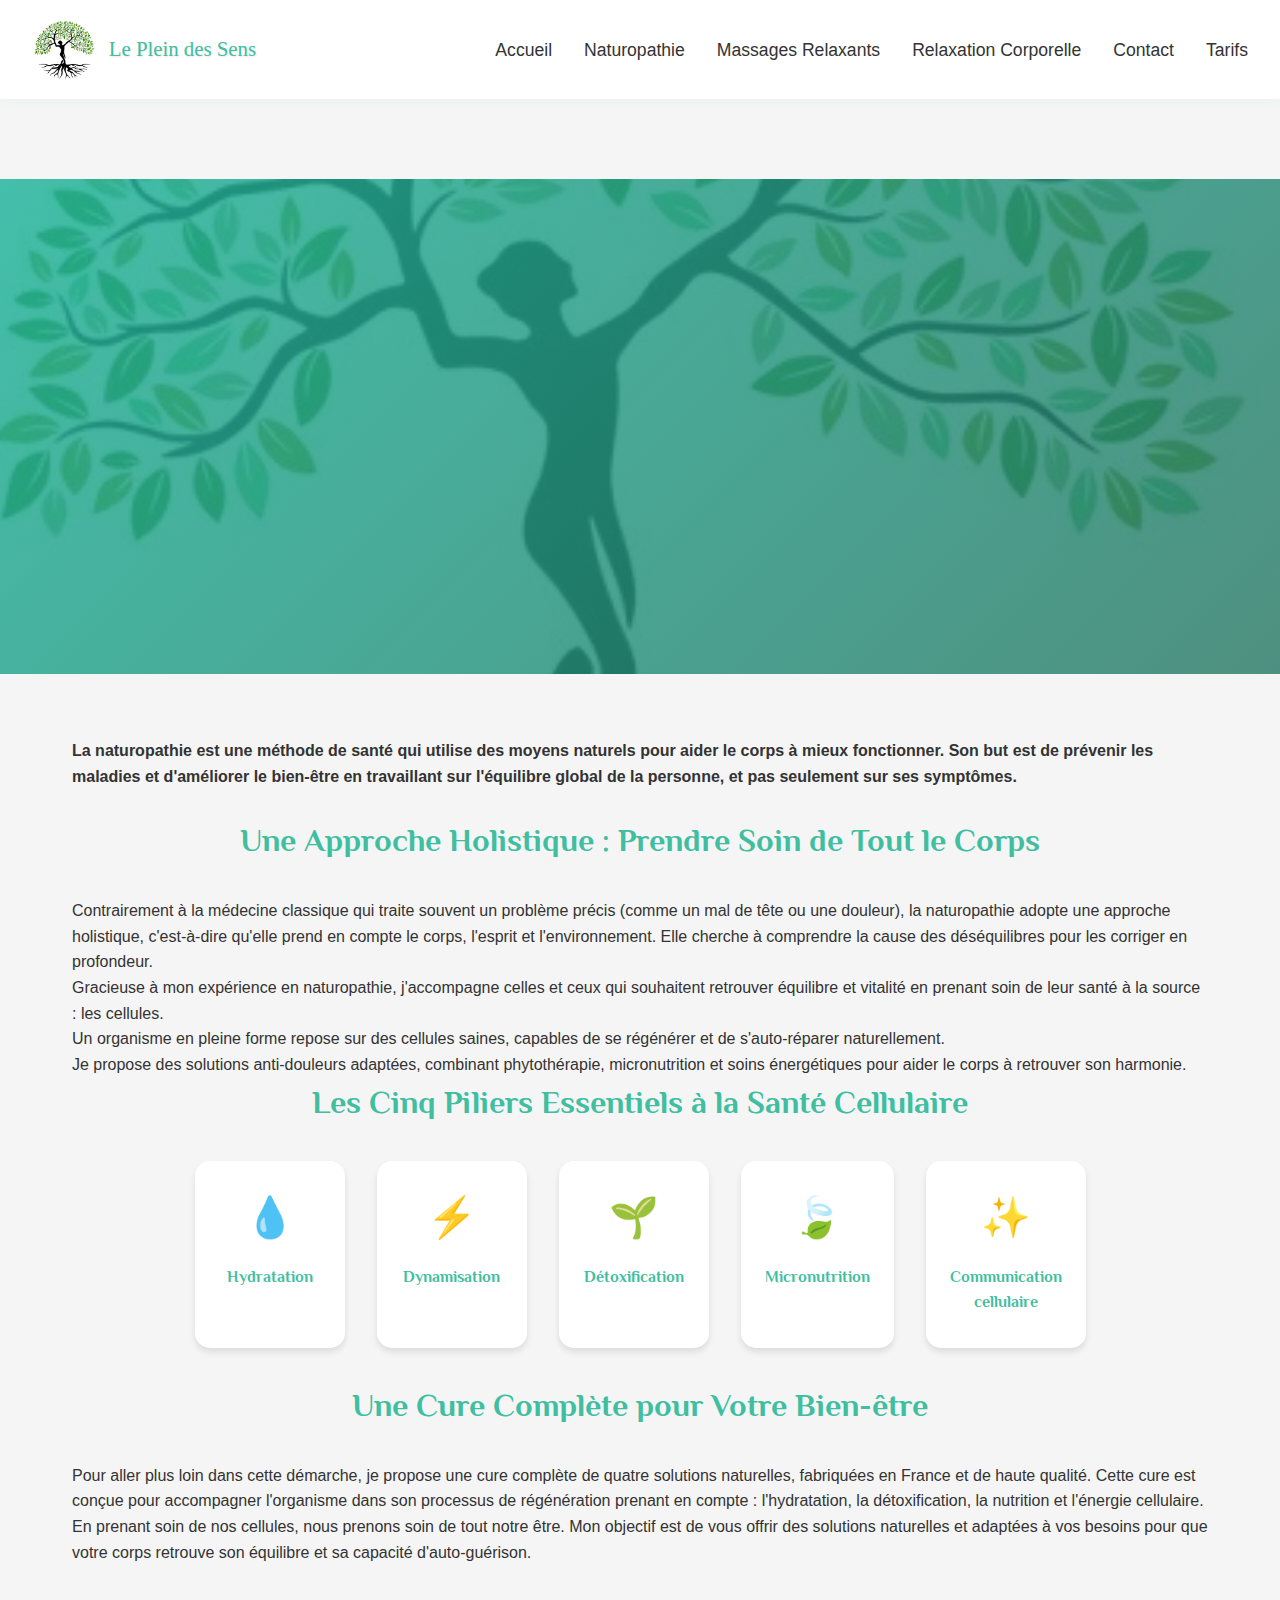
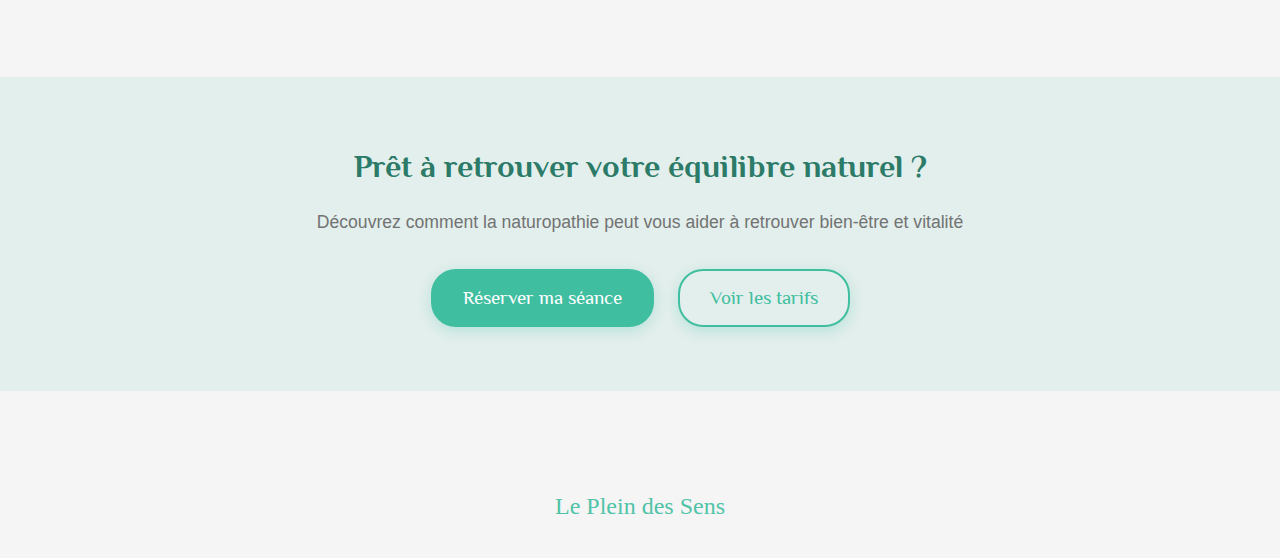
<file: guide-naturopathie.html>
<!DOCTYPE html>
<html lang="fr">
<head>
    <meta charset="UTF-8">
    <meta name="viewport" content="width=device-width, initial-scale=1.0">
    <title>Guide Naturopathie - Le Plein des Sens</title>
    <link rel="stylesheet" href="styles.css">
    <link href="https://fonts.googleapis.com/css2?family=Philosopher:wght@400;700&display=swap" rel="stylesheet">
</head>
<body>
    <header>
        <div class="header-content">
            <div class="logo-container">
                <h1 class="site-title">
                    <img src="images/logo-tree.png" alt="" class="logo-image">
                    Le Plein des Sens
                </h1>
            </div>
            <button class="menu-toggle" aria-label="Menu">
                Menu <span class="hamburger"></span>
            </button>
            <nav class="main-nav">
                <ul>
                    <li><a href="index.html">Accueil</a></li>
                    <li><a href="naturopathie.html">Naturopathie</a></li>
                    <li><a href="massages.html">Massages Relaxants</a></li>
                    <li><a href="danse.html">Relaxation Corporelle</a></li>
                    <li><a href="contact.html">Contact</a></li>
                    <li><a href="tarifs.html">Tarifs</a></li>
                </ul>
            </nav>
        </div>
    </header>

    <main>
        <section class="hero" style="background: linear-gradient(rgba(64, 190, 160, 0.75), rgba(64, 190, 160, 0.75)), url('images/logo-tree.png') center/contain no-repeat; background-size: 60% auto;">
            <h2>Ma pratique de naturopathe</h2>
        </section>

        <section class="content-section">
            <div class="content-wrapper">
                <div class="text-content">
                    <h4>La naturopathie est une méthode de santé qui utilise des moyens naturels pour aider le corps à mieux fonctionner. Son but est de prévenir les maladies et d'améliorer le bien-être en travaillant sur l'équilibre global de la personne, et pas seulement sur ses symptômes.</h4>
                    <br>
                    <h3>Une Approche Holistique : Prendre Soin de Tout le Corps</h3>
                    <p>Contrairement à la médecine classique qui traite souvent un problème précis (comme un mal de tête ou une douleur), la naturopathie adopte une approche holistique, c'est-à-dire qu'elle prend en compte le corps, l'esprit et l'environnement. Elle cherche à comprendre la cause des déséquilibres pour les corriger en profondeur.</p>

                    <p>Gracieuse à mon expérience en naturopathie, j'accompagne celles et ceux qui souhaitent retrouver équilibre et vitalité en prenant soin de leur santé à la source : les cellules.</p>

                    <p>Un organisme en pleine forme repose sur des cellules saines, capables de se régénérer et de s'auto-réparer naturellement.</p>

                    <p>Je propose des solutions anti-douleurs adaptées, combinant phytothérapie, micronutrition et soins énergétiques pour aider le corps à retrouver son harmonie.</p>

                    <h3>Les Cinq Piliers Essentiels à la Santé Cellulaire</h3>
                    <div class="pillars-grid">
                        <div class="pillar-card">
                            <div class="pillar-icon">💧</div>
                            <h4>Hydratation</h4>
                        </div>
                        <div class="pillar-card">
                            <div class="pillar-icon">⚡</div>
                            <h4>Dynamisation</h4>
                        </div>
                        <div class="pillar-card">
                            <div class="pillar-icon">🌱</div>
                            <h4>Détoxification</h4>
                        </div>
                        <div class="pillar-card">
                            <div class="pillar-icon">🍃</div>
                            <h4>Micronutrition</h4>
                        </div>
                        <div class="pillar-card">
                            <div class="pillar-icon">✨</div>
                            <h4>Communication cellulaire</h4>
                        </div>
                    </div>

                    <style>
                        .pillars-grid {
                            display: flex;
                            justify-content: center;
                            flex-wrap: wrap;
                            gap: 2rem;
                            margin: 2rem 0;
                        }
                        
                        .pillar-card {
                            background: white;
                            border-radius: 15px;
                            padding: 1.5rem;
                            text-align: center;
                            box-shadow: 0 4px 6px rgba(0, 0, 0, 0.1);
                            transition: transform 0.3s ease;
                            flex: 0 1 150px;
                        }
                        
                        .pillar-card:hover {
                            transform: translateY(-5px);
                        }
                        
                        .pillar-icon {
                            font-size: 2.5rem;
                            margin-bottom: 1rem;
                        }
                        
                        .pillar-card h4 {
                            color: #40BEA0;
                            margin: 0.5rem 0;
                            font-family: 'Philosopher', sans-serif;
                            font-size: 1rem;
                        }

                        @media (max-width: 768px) {
                            .pillars-grid {
                                gap: 1rem;
                            }
                            
                            .pillar-card {
                                padding: 1rem;
                                flex: 0 1 120px;
                            }
                            
                            .pillar-icon {
                                font-size: 2rem;
                            }
                        }
                    </style>

                    <div class="cure-info">
                        <h3>Une Cure Complète pour Votre Bien-être</h3>
                        <p>Pour aller plus loin dans cette démarche, je propose une cure complète de quatre solutions naturelles, fabriquées en France et de haute qualité. Cette cure est conçue pour accompagner l'organisme dans son processus de régénération prenant en compte : l'hydratation, la détoxification, la nutrition et l'énergie cellulaire.</p>
                    </div>

                    <p class="conclusion">En prenant soin de nos cellules, nous prenons soin de tout notre être. Mon objectif est de vous offrir des solutions naturelles et adaptées à vos besoins pour que votre corps retrouve son équilibre et sa capacité d'auto-guérison.</p>
                </div>
            </div>
        </section>

        <section class="booking-info">
            <h2>Prêt à retrouver votre équilibre naturel ?</h2>
            <p>Découvrez comment la naturopathie peut vous aider à retrouver bien-être et vitalité</p>
            <div class="cta-buttons">
                <a href="contact.html" class="cta-button">Réserver ma séance</a>
                <a href="tarifs.html" class="cta-button secondary">Voir les tarifs</a>
            </div>
            <style>
                .booking-info {
                    text-align: center;
                    padding: 4rem 2rem;
                    background-color: rgba(64, 190, 160, 0.1);
                }

                .booking-info h2 {
                    color: #2C7B68;
                    font-family: 'Philosopher', sans-serif;
                    margin-bottom: 1rem;
                }

                .booking-info p {
                    color: #666;
                    margin-bottom: 2rem;
                    font-size: 1.1rem;
                }

                .cta-buttons {
                    display: flex;
                    gap: 1.5rem;
                    justify-content: center;
                    flex-wrap: wrap;
                }

                .cta-button {
                    display: inline-block;
                    padding: 12px 30px;
                    background-color: #40BEA0;
                    color: white;
                    text-decoration: none;
                    border-radius: 25px;
                    font-weight: 500;
                    transition: all 0.3s ease;
                    border: 2px solid #40BEA0;
                }

                .cta-button.secondary {
                    background-color: transparent;
                    color: #40BEA0;
                }

                .cta-button:hover {
                    background-color: transparent;
                    color: #40BEA0;
                    transform: translateY(-2px);
                }

                .cta-button.secondary:hover {
                    background-color: #40BEA0;
                    color: white;
                }

                @media (max-width: 768px) {
                    .booking-info {
                        padding: 3rem 1rem;
                    }

                    .cta-buttons {
                        flex-direction: column;
                    }

                    .cta-button {
                        width: 100%;
                    }
                }
            </style>
        </section>
    </main>

    <footer class="footer">
        <div class="footer-content">
            <div class="footer-brand">Le Plein des Sens</div>
        </div>
    </footer>
    <script src="js/menu.js"></script>
</body>
</html>
</file>
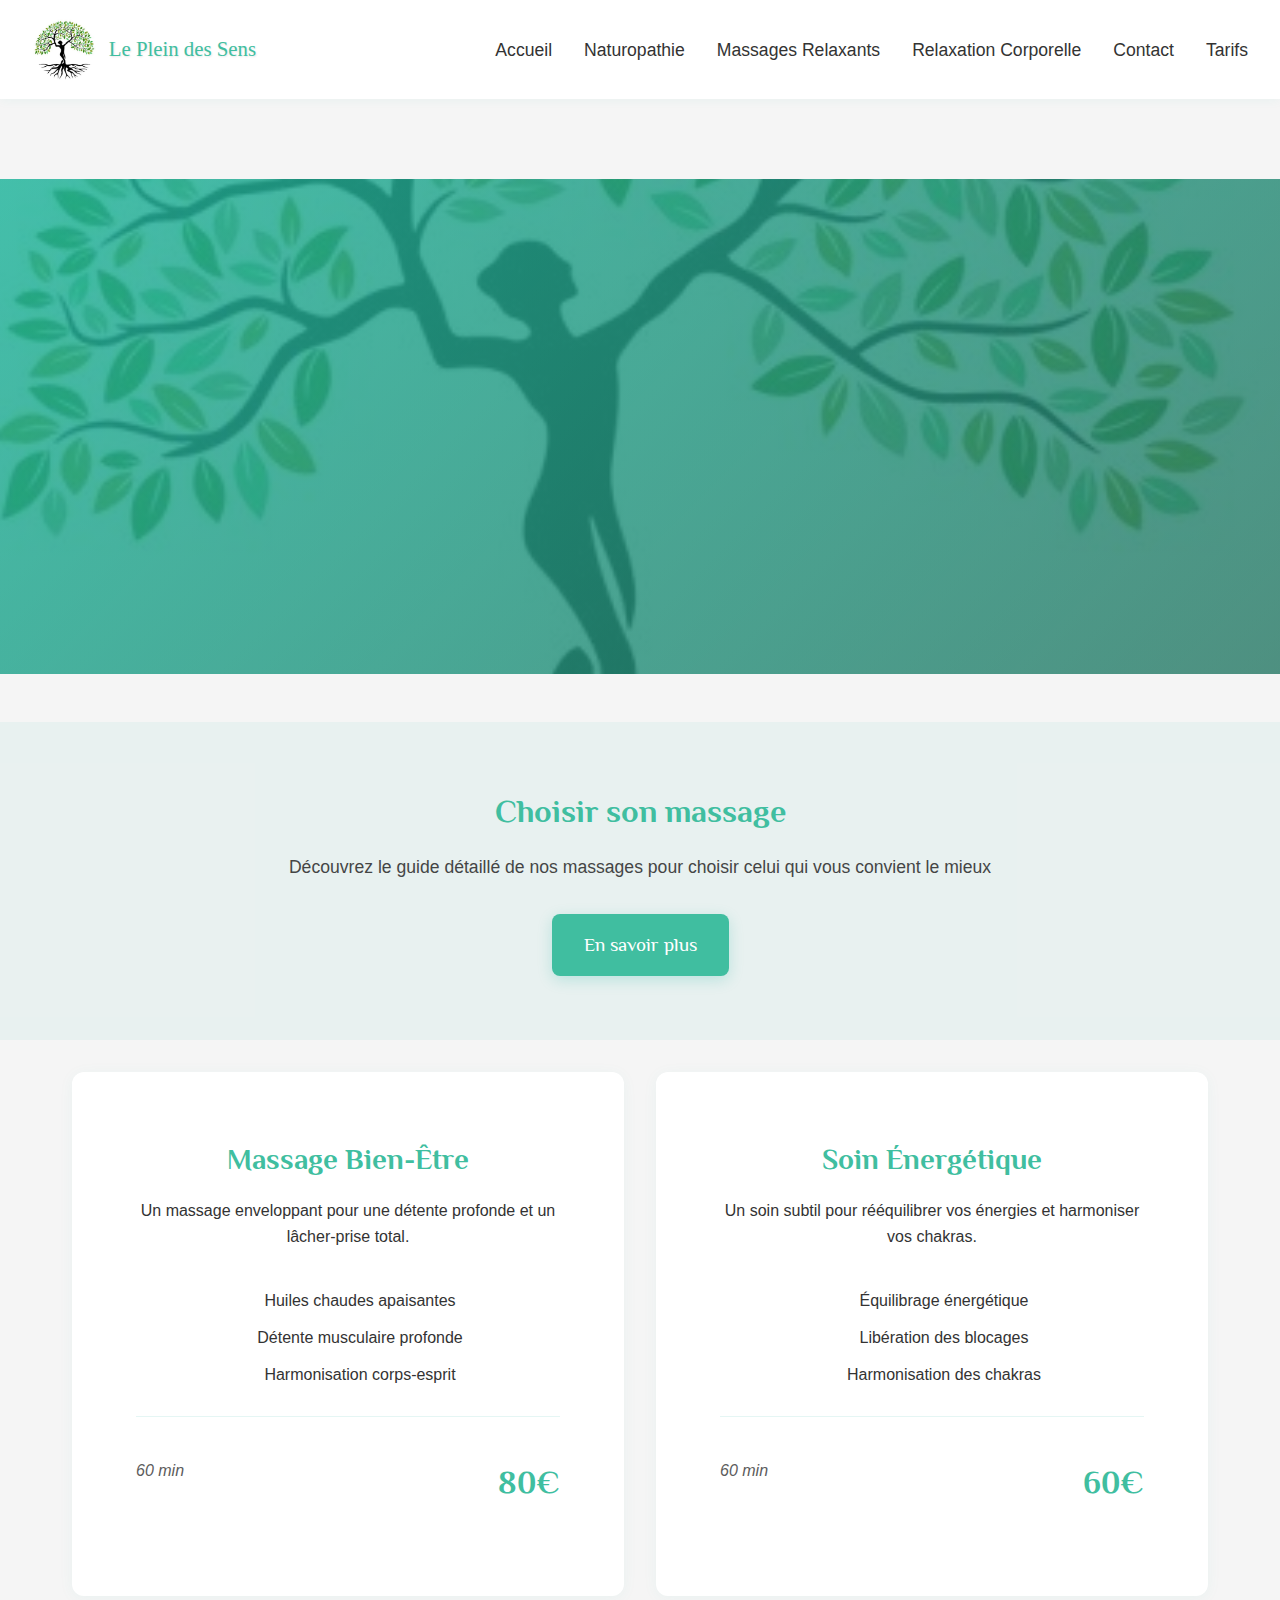
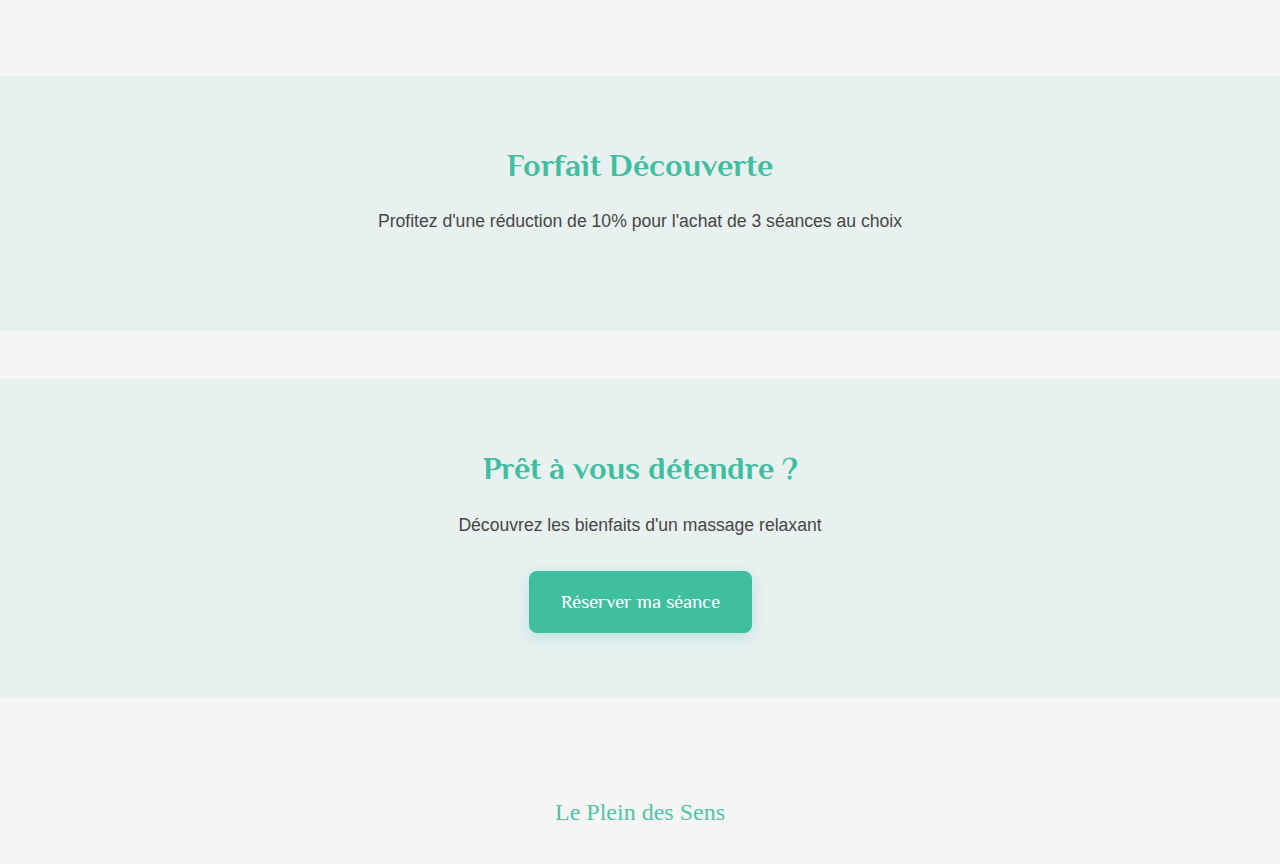
<file: massages.html>
<!DOCTYPE html>
<html lang="fr">
<head>
    <meta charset="UTF-8">
    <meta name="viewport" content="width=device-width, initial-scale=1.0">
    <title>Massages Relaxants - Le Plein des Sens</title>
    <link rel="stylesheet" href="styles.css">
    <link href="https://fonts.googleapis.com/css2?family=Philosopher:wght@400;700&display=swap" rel="stylesheet">
</head>
<body>
    <header>
        <div class="header-content">
            <div class="logo-container">
                <h1 class="site-title">
                    <img src="images/logo-tree.png" alt="" class="logo-image">
                    Le Plein des Sens
                </h1>
            </div>
            <button class="menu-toggle" aria-label="Menu">
                Menu <span class="hamburger"></span>
            </button>
            <nav class="main-nav">
                <ul>
                    <li><a href="index.html">Accueil</a></li>
                    <li><a href="naturopathie.html">Naturopathie</a></li>
                    <li><a href="massages.html">Massages Relaxants</a></li>
                    <li><a href="danse.html">Relaxation Corporelle</a></li>
                    <li><a href="contact.html">Contact</a></li>
                    <li><a href="tarifs.html">Tarifs</a></li>
                </ul>
            </nav>
        </div>
    </header>

    <main>
        <section class="hero" style="background: linear-gradient(rgba(64, 190, 160, 0.75), rgba(64, 190, 160, 0.75)), url('images/logo-tree.png') center/contain no-repeat; background-size: 60% auto;">
            <h2>Massages Bien-Être</h2>
            <p>Découvrez nos différentes techniques de massage pour votre bien-être</p>
        </section>

        <section class="booking-info">
            <h2>Choisir son massage</h2>
            <p>Découvrez le guide détaillé de nos massages pour choisir celui qui vous convient le mieux</p>
            <a href="guide-massages.html" class="cta-button">En savoir plus</a>
        </section>

        <section class="sessions-grid">
            <div class="session-card">
                <div class="session-content">
                    <h3>Massage Bien-Être</h3>
                    <p>Un massage enveloppant pour une détente profonde et un lâcher-prise total.</p>
                    <ul class="benefits-list">
                        <li>Huiles chaudes apaisantes</li>
                        <li>Détente musculaire profonde</li>
                        <li>Harmonisation corps-esprit</li>
                    </ul>
                    <div class="session-details">
                        <p class="duration">60 min</p>
                        <p class="price">80€</p>
                    </div>
                </div>
            </div>

            <div class="session-card">
                <div class="session-content">
                    <h3>Soin Énergétique</h3>
                    <p>Un soin subtil pour rééquilibrer vos énergies et harmoniser vos chakras.</p>
                    <ul class="benefits-list">
                        <li>Équilibrage énergétique</li>
                        <li>Libération des blocages</li>
                        <li>Harmonisation des chakras</li>
                    </ul>
                    <div class="session-details">
                        <p class="duration">60 min</p>
                        <p class="price">60€</p>
                    </div>
                </div>
            </div>
        </section>

        <section class="booking-info">
            <h2>Forfait Découverte</h2>
            <p>Profitez d'une réduction de 10% pour l'achat de 3 séances au choix</p>
        </section>

        <section class="booking-info">
            <h2>Prêt à vous détendre ?</h2>
            <p>Découvrez les bienfaits d'un massage relaxant</p>
            <a href="contact.html" class="cta-button">Réserver ma séance</a>
        </section>
    </main>

    <footer class="footer">
        <div class="footer-content">
            <div class="footer-brand">Le Plein des Sens</div>
        </div>
    </footer>
    <script src="js/menu.js"></script>
</body>
</html>
</file>
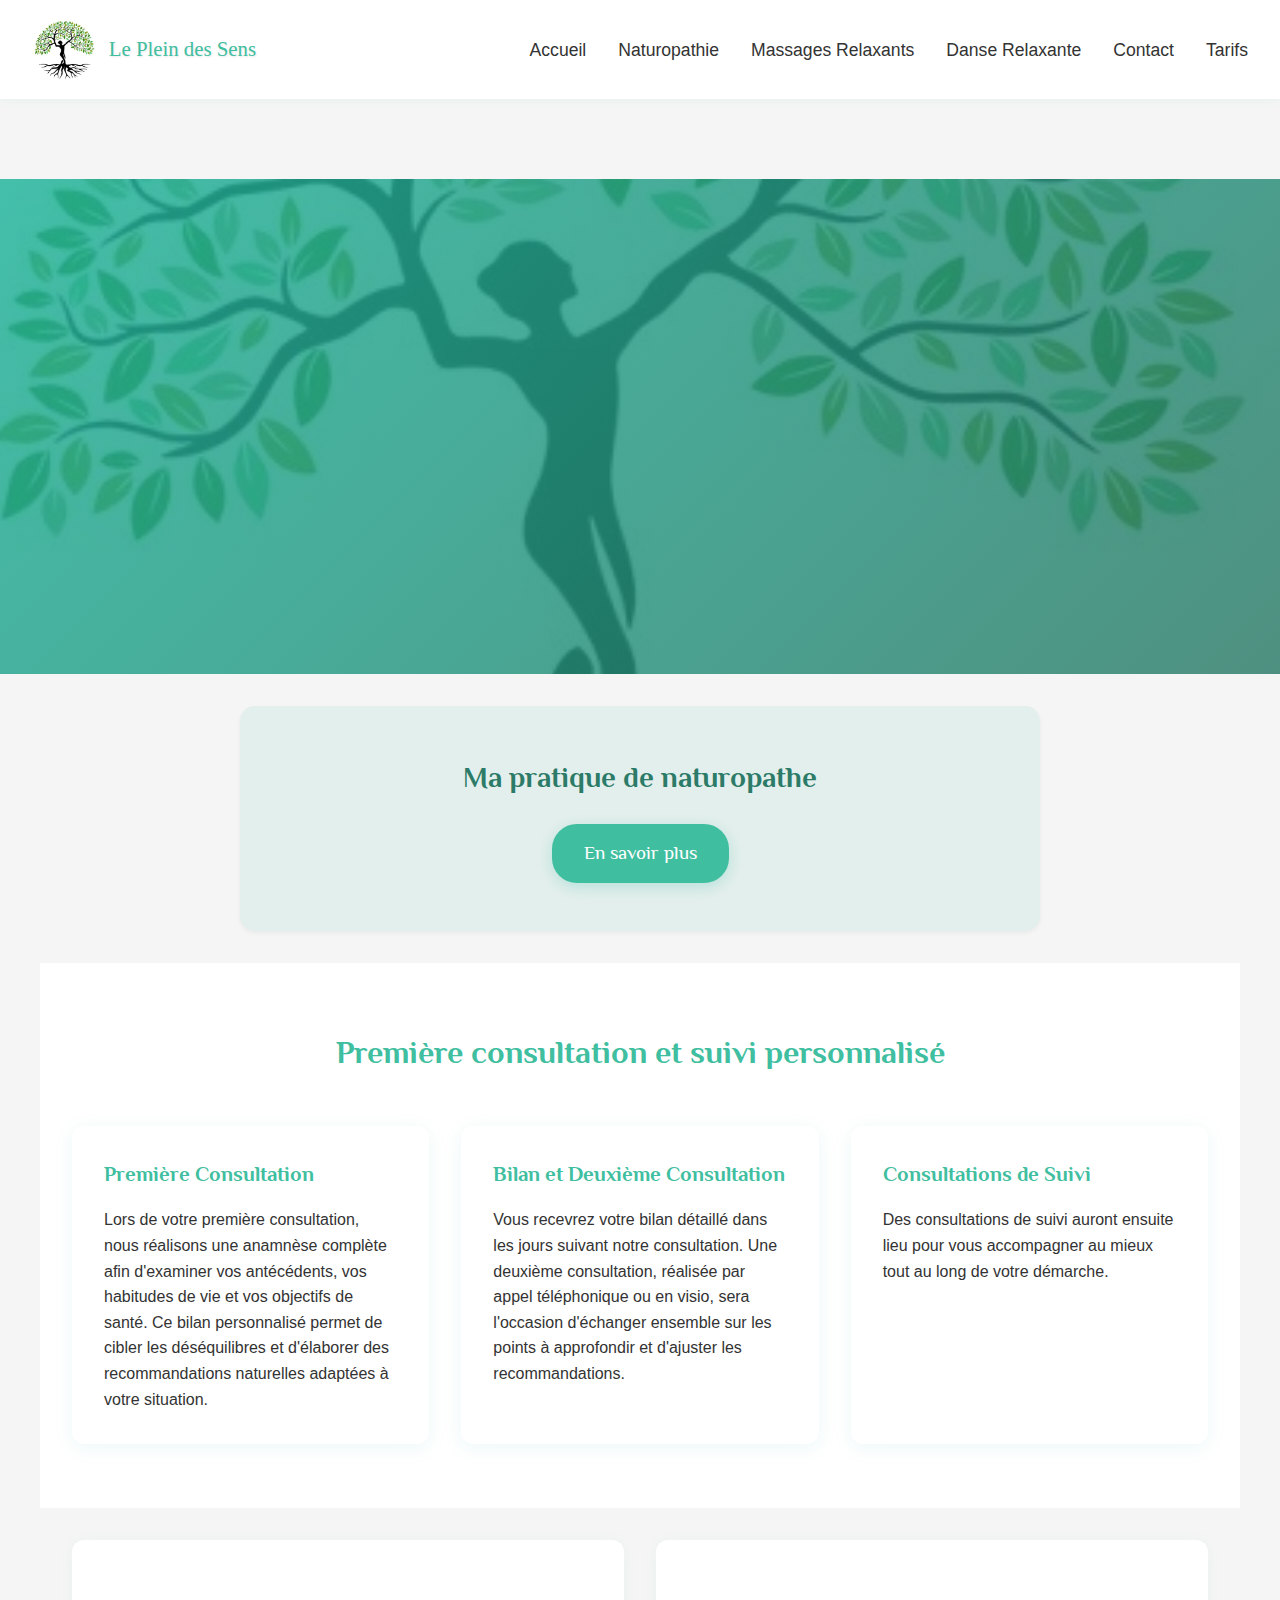
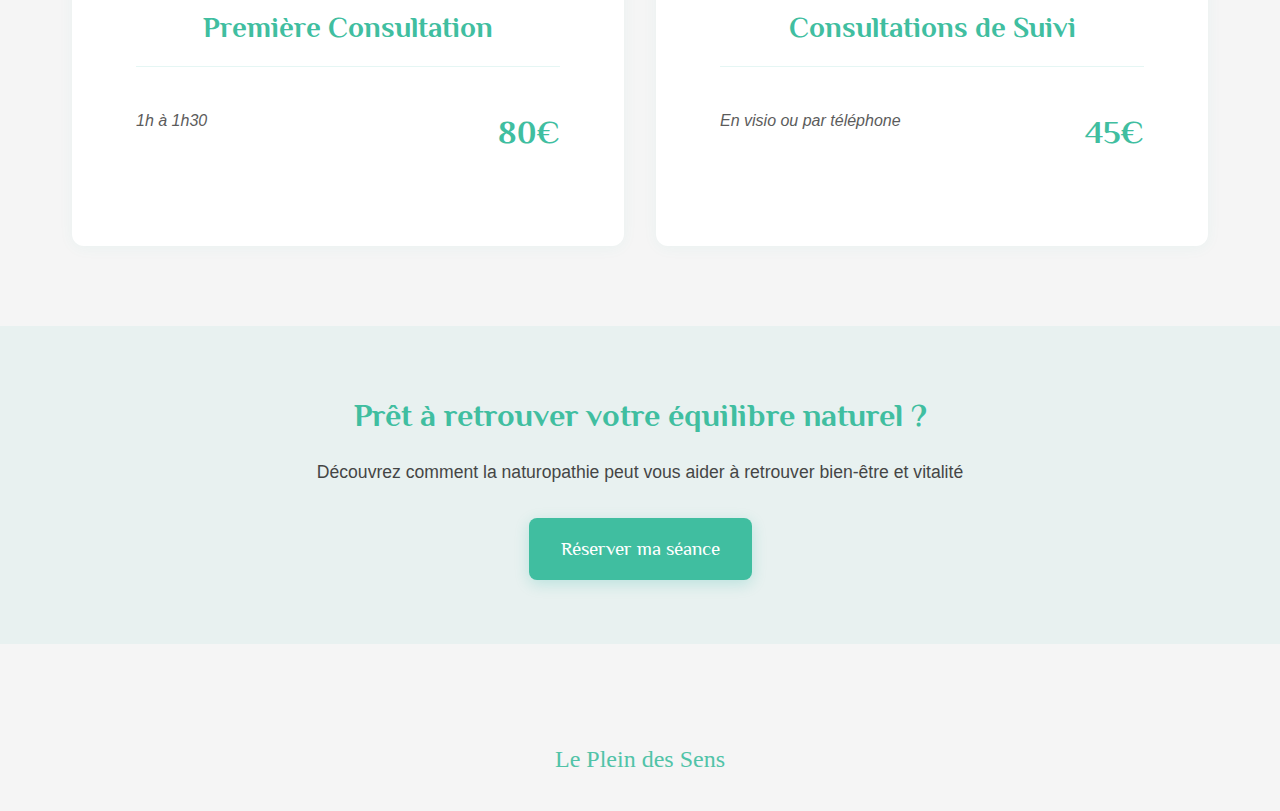
<file: naturopathie.html>
<!DOCTYPE html>
<html lang="fr">
<head>
    <meta charset="UTF-8">
    <meta name="viewport" content="width=device-width, initial-scale=1.0">
    <title>Naturopathie - Daphné Brakha</title>
    <link rel="stylesheet" href="styles.css">
    <link href="https://fonts.googleapis.com/css2?family=Philosopher:wght@400;700&display=swap" rel="stylesheet">
    <style>
        .learn-more-section {
            text-align: center;
            padding: 3rem 2rem;
            background-color: rgba(64, 190, 160, 0.1);
            margin: 2rem auto;
            max-width: 800px;
            border-radius: 15px;
            box-shadow: 0 2px 4px rgba(0, 0, 0, 0.05);
        }

        .learn-more-section h3 {
            color: #2C7B68;
            margin-bottom: 1.5rem;
            font-family: 'Philosopher', sans-serif;
            font-size: 1.8rem;
        }

        .learn-more-section .cta-button {
            display: inline-block;
            padding: 12px 30px;
            background-color: #40BEA0;
            color: white;
            text-decoration: none;
            border-radius: 25px;
            font-weight: 500;
            transition: all 0.3s ease;
            border: 2px solid #40BEA0;
        }

        .learn-more-section .cta-button:hover {
            background-color: transparent;
            color: #40BEA0;
            transform: translateY(-2px);
        }

        @media (max-width: 768px) {
            .learn-more-section {
                margin: 1.5rem;
                padding: 2rem 1rem;
            }

            .learn-more-section h3 {
                font-size: 1.5rem;
            }
        }
    </style>
</head>
<body>
    <header>
        <div class="header-content">
            <div class="logo-container">
                <h1 class="site-title">
                    <img src="images/logo-tree.png" alt="" class="logo-image" style="height: 4.2rem; width: auto; max-height: 4.2rem;">
                    Le Plein des Sens
                </h1>
            </div>
            <button class="menu-toggle" aria-label="Menu">
                Menu <span class="hamburger"></span>
            </button>
            <nav class="main-nav">
                <ul>
                    <li><a href="index.html">Accueil</a></li>
                    <li><a href="naturopathie.html">Naturopathie</a></li>
                    <li><a href="massages.html">Massages Relaxants</a></li>
                    <li><a href="danse.html">Danse Relaxante</a></li>
                    <li><a href="contact.html">Contact</a></li>
                    <li><a href="tarifs.html">Tarifs</a></li>
                </ul>
            </nav>
        </div>
    </header>

    <main>
        <section class="hero" style="background: linear-gradient(rgba(64, 190, 160, 0.75), rgba(64, 190, 160, 0.75)), url('images/logo-tree.png') center/contain no-repeat; background-size: 60% auto;">
            <h2>Naturopathie</h2>
            <div class="hero-content">
                <p>La naturopathie est une approche holistique qui vise à maintenir ou rétablir la santé par des moyens naturels.</p>
            </div>
        </section>

        <div class="learn-more-section">
            <h3>Ma pratique de naturopathe</h3>
            <a href="guide-naturopathie.html" class="cta-button">En savoir plus</a>
        </div>

        <section class="consultation-process background-logo">
            <h2>Première consultation et suivi personnalisé</h2>
            
            <div class="process-steps">
                <div class="step">
                    <h3>Première Consultation</h3>
                    <p>Lors de votre première consultation, nous réalisons une anamnèse complète afin d'examiner vos antécédents, vos habitudes de vie et vos objectifs de santé. Ce bilan personnalisé permet de cibler les déséquilibres et d'élaborer des recommandations naturelles adaptées à votre situation.</p>
                </div>

                <div class="step">
                    <h3>Bilan et Deuxième Consultation</h3>
                    <p>Vous recevrez votre bilan détaillé dans les jours suivant notre consultation. Une deuxième consultation, réalisée par appel téléphonique ou en visio, sera l'occasion d'échanger ensemble sur les points à approfondir et d'ajuster les recommandations.</p>
                </div>

                <div class="step">
                    <h3>Consultations de Suivi</h3>
                    <p>Des consultations de suivi auront ensuite lieu pour vous accompagner au mieux tout au long de votre démarche.</p>
                </div>
            </div>
        </section>

        <section class="sessions-grid">
            <div class="session-card">
                <div class="session-content">
                    <h3>Première Consultation</h3>
                    <div class="session-details">
                        <p class="duration">1h à 1h30</p>
                        <p class="price">80€</p>
                    </div>
                </div>
            </div>

            <div class="session-card">
                <div class="session-content">
                    <h3>Consultations de Suivi</h3>
                    <div class="session-details">
                        <p class="duration">En visio ou par téléphone</p>
                        <p class="price">45€</p>
                    </div>
                </div>
            </div>
        </section>

        <section class="booking-info">
            <h2>Prêt à retrouver votre équilibre naturel ?</h2>
            <p>Découvrez comment la naturopathie peut vous aider à retrouver bien-être et vitalité</p>
            <a href="contact.html" class="cta-button">Réserver ma séance</a>
        </section>
    </main>

    <footer class="footer">
        <div class="footer-content">
            <div class="footer-brand">Le Plein des Sens</div>
        </div>
    </footer>
    <script src="js/menu.js"></script>
</body>
</html>
</file>
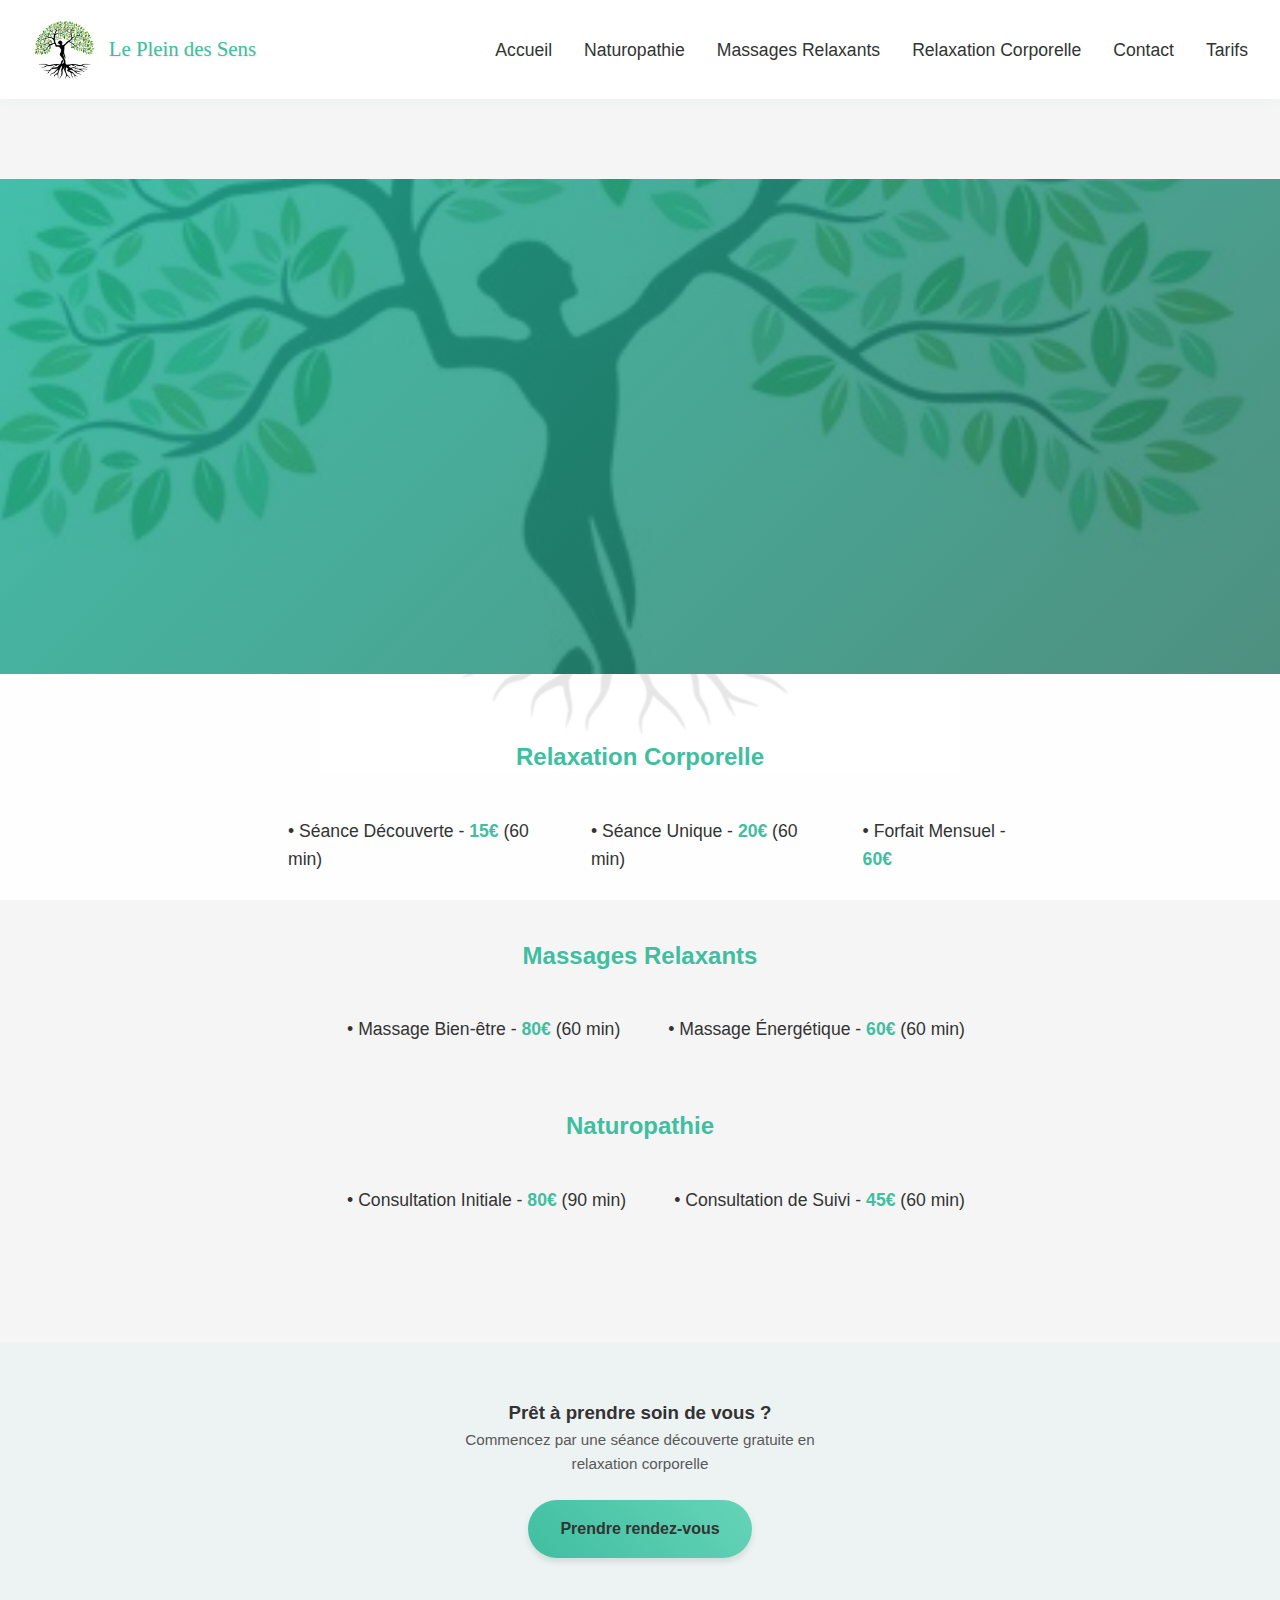
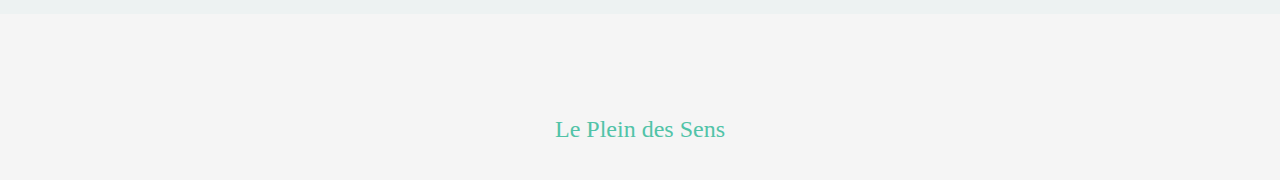
<file: tarifs.html>
<!DOCTYPE html>
<html lang="fr">
<head>
    <meta charset="UTF-8">
    <meta name="viewport" content="width=device-width, initial-scale=1.0">
    <link rel="preconnect" href="https://fonts.googleapis.com">
    <link rel="preconnect" href="https://fonts.gstatic.com" crossorigin>
    <link href="https://fonts.googleapis.com/css2?family=Great+Vibes&display=swap" rel="stylesheet">
    <link rel="stylesheet" href="styles.css">
    <title>Tarifs - Le Plein des Sens</title>
</head>
<body>
    <header>
        <div class="header-content">
            <div class="logo-container">
                <h1 class="site-title">
                    <img src="images/logo-tree.png" alt="" class="logo-image" style="height: 4.2rem; width: auto; max-height: 4.2rem;">
                    Le Plein des Sens
                </h1>
            </div>
            <button class="menu-toggle" aria-label="Menu">
                Menu <span class="hamburger"></span>
            </button>
            <nav class="main-nav">
                <ul>
                    <li><a href="index.html">Accueil</a></li>
                    <li><a href="naturopathie.html">Naturopathie</a></li>
                    <li><a href="massages.html">Massages Relaxants</a></li>
                    <li><a href="danse.html">Relaxation Corporelle</a></li>
                    <li><a href="contact.html">Contact</a></li>
                    <li><a href="tarifs.html">Tarifs</a></li>
                </ul>
            </nav>
        </div>
    </header>

    <main>
        <section class="hero" style="background: linear-gradient(rgba(64, 190, 160, 0.75), rgba(64, 190, 160, 0.75)), url('images/logo-tree.png') center/contain no-repeat; background-size: 60% auto;">
            <h2>Tarifs et Prestations</h2>
            <p>Des solutions adaptées à vos besoins et à votre budget</p>
        </section>

        <section class="pricing-section">
            <div class="content-wrapper">
                <div class="service-category">
                    <h3>Relaxation Corporelle</h3>
                    <div class="price-list">
                        <p>• Séance Découverte - <strong>15€</strong> (60 min)</p>
                        <p>• Séance Unique - <strong>20€</strong> (60 min)</p>
                        <p>• Forfait Mensuel - <strong>60€</strong></p>
                    </div>
                </div>

                <div class="service-category">
                    <h3>Massages Relaxants</h3>
                    <div class="price-list">
                        <p>• Massage Bien-être - <strong>80€</strong> (60 min)</p>
                        <p>• Massage Énergétique - <strong>60€</strong> (60 min)</p>
                    </div>
                </div>

                <div class="service-category">
                    <h3>Naturopathie</h3>
                    <div class="price-list">
                        <p>• Consultation Initiale - <strong>80€</strong> (90 min)</p>
                        <p>• Consultation de Suivi - <strong>45€</strong> (60 min)</p>
                    </div>
                </div>
            </div>
        </section>

        <section class="cta-section">
            <div class="content-wrapper">
                <h3>Prêt à prendre soin de vous ?</h3>
                <p>Commencez par une séance découverte gratuite en relaxation corporelle</p>
                <div class="cta-buttons">
                    <a href="contact.html" class="btn primary">Prendre rendez-vous</a>
                </div>
            </div>
        </section>
    </main>

    <footer class="footer">
        <div class="footer-content">
            <div class="footer-brand">Le Plein des Sens</div>
        </div>
    </footer>
    <script src="js/menu.js"></script>
</body>
</html>
</file>
<file: styles.css>
:root {
    --primary-color: #40BEA0;
    --secondary-color: #E8F3F1;
    --text-color: #333;
    --background-light: #F5F5F5;
    --background-white: #FFFFFF;
    --gradient-1: #40BEA0;
    --gradient-2: #66D4B8;
    --spacing-xs: 0.5rem;
    --spacing-sm: 1rem;
    --spacing-md: 2rem;
    --spacing-lg: 4rem;
    --spacing-xl: 8rem;
    --border-radius-sm: 4px;
    --border-radius-md: 8px;
    --border-radius-lg: 16px;
    --shadow-sm: 0 1px 3px rgba(0,0,0,0.12);
    --shadow-md: 0 4px 6px rgba(0,0,0,0.1);
    --shadow-lg: 0 10px 15px rgba(0,0,0,0.1);
}

/* Reset & Base Styles */
* {
    margin: 0;
    padding: 0;
    box-sizing: border-box;
}

/* Base styles */
body {
    font-family: -apple-system, BlinkMacSystemFont, 'Segoe UI', Roboto, Oxygen, Ubuntu, Cantarell, 'Open Sans', 'Helvetica Neue', sans-serif;
    line-height: 1.6;
    color: var(--text-color);
    background-color: var(--background-light);
}

/* Header et Navigation */
.header-content {
    display: flex;
    justify-content: space-between;
    align-items: center;
    padding: 1rem 2rem;
    background: white;
    box-shadow: 0 2px 10px rgba(0, 168, 150, 0.05);
    position: relative;
}

.menu-toggle {
    display: none;
    background: var(--primary-color);
    border: none;
    cursor: pointer;
    padding: 0.8rem 1.2rem;
    z-index: 100;
    border-radius: 8px;
    color: white;
    font-family: 'Philosopher', sans-serif;
    font-size: 1rem;
    align-items: center;
    gap: 0.8rem;
    transition: background-color 0.3s ease;
}

.menu-toggle:hover {
    background: var(--primary-dark);
}

.menu-toggle span {
    margin-right: 0.5rem;
}

.hamburger {
    display: block;
    width: 20px;
    height: 2px;
    background: white;
    position: relative;
    transition: all 0.3s ease;
}

.hamburger::before,
.hamburger::after {
    content: '';
    position: absolute;
    width: 20px;
    height: 2px;
    background: white;
    transition: all 0.3s ease;
}

.menu-toggle.active {
    background: var(--primary-dark);
}

.menu-toggle.active .hamburger {
    background: transparent;
}

.menu-toggle.active .hamburger::before {
    transform: rotate(45deg);
    top: 0;
}

.menu-toggle.active .hamburger::after {
    transform: rotate(-45deg);
    bottom: 0;
}

@media (max-width: 992px) {
    .menu-toggle {
        display: block;
    }

    .main-nav {
        position: fixed;
        top: 0;
        right: -100%;
        width: 80%;
        max-width: 400px;
        height: 100vh;
        background: white;
        padding: 5rem 2rem 2rem;
        transition: right 0.3s ease;
        box-shadow: -5px 0 20px rgba(0, 0, 0, 0.1);
        z-index: 90;
    }

    .main-nav.active {
        right: 0;
    }

    .main-nav ul {
        flex-direction: column;
        gap: 1rem;
    }

    .main-nav li {
        width: 100%;
    }

    .main-nav a {
        display: block;
        padding: 0.8rem;
        text-align: left;
        border-radius: 8px;
    }

    .main-nav a:hover {
        background: rgba(0, 168, 150, 0.05);
    }
}

@media (max-width: 576px) {
    .header-content {
        padding: 0.8rem 1rem;
    }

    .site-title {
        font-size: 1.2rem;
    }

    .main-nav {
        width: 100%;
        max-width: none;
    }
}

/* Logo Container */
.logo-container {
    display: flex;
    align-items: center;
}

/* Logo styles avec spécificité accrue */
.site-title .logo-image,
.logo-container .logo-image,
img.logo-image {
    height: 4.2rem !important;
    width: auto !important;
    display: inline-block !important;
    vertical-align: middle !important;
    margin-right: 0.6rem !important;
    max-height: 4.2rem !important;
    min-height: 4.2rem !important;
}

/* Site Title / Logo */
.site-title {
    font-size: 1.3rem;
    color: var(--primary-color);
    margin: 0;
    padding: 0;
    text-shadow: 1px 1px 2px rgba(0, 0, 0, 0.1);
    font-weight: normal;
    font-family: 'Dancing Script', cursive;
    line-height: 1.2;
    display: inline-flex;
    align-items: center;
}

/* Navigation */
nav ul {
    display: flex;
    list-style: none;
    margin: 0;
    padding: 0;
    gap: 2rem;
}

nav a {
    color: var(--text-color);
    text-decoration: none;
    font-weight: 500;
    transition: color 0.3s ease;
    font-size: 1.1rem;
    padding: 0.5rem 0;
}

nav a:hover {
    color: var(--primary-color);
}

/* Media query for mobile navigation */
@media (max-width: 768px) {
    .header-content {
        flex-direction: column;
        align-items: center;
        padding: 0.5rem;
    }

    nav {
        width: 100%;
        margin-top: 1rem;
    }

    nav ul {
        flex-direction: column;
        align-items: center;
        gap: 1rem;
        padding: 0;
    }

    nav a {
        font-size: 1.1rem;
        padding: 0.5rem 0;
        display: block;
        width: 100%;
        text-align: center;
    }
}

/* Intro Section */
.massage-intro {
    padding: var(--spacing-lg) 0;
    background: var(--background-white);
}

.intro-content {
    text-align: center;
    max-width: 1000px;
    margin: 0 auto;
}

.intro-text {
    margin-bottom: var(--spacing-lg);
}

.section-header {
    margin-bottom: var(--spacing-lg);
    position: relative;
    display: flex;
    flex-direction: column;
    align-items: center;
    gap: var(--spacing-sm);
}

.section-header .section-icon {
    font-size: 2.5rem;
    color: var(--primary-color);
    margin-bottom: var(--spacing-sm);
}

.section-header h3 {
    font-size: 2.5rem;
    color: var(--primary-color);
    position: relative;
    padding-bottom: var(--spacing-sm);
}

.section-header h3::after {
    content: '';
    position: absolute;
    bottom: 0;
    left: 50%;
    width: 60px;
    height: 3px;
    background: linear-gradient(90deg, var(--gradient-1), var(--gradient-2));
    border-radius: 2px;
    transform: translateX(-50%);
}

.intro-paragraphs {
    max-width: 800px;
    margin: 0 auto;
    padding: 0 var(--spacing-md);
}

.intro-paragraphs .main-intro {
    font-size: 1.4rem;
    line-height: 1.6;
    color: var(--text-color);
    margin-bottom: var(--spacing-md);
    font-weight: 500;
}

.intro-paragraphs .description {
    font-size: 1.2rem;
    line-height: 1.8;
    color: var(--text-color);
    opacity: 0.9;
}

.intro-features {
    display: grid;
    grid-template-columns: repeat(auto-fit, minmax(280px, 1fr));
    gap: var(--spacing-lg);
    margin-top: var(--spacing-lg);
    padding: var(--spacing-md);
}

.feature {
    background: linear-gradient(135deg, rgba(42, 157, 143, 0.1), rgba(38, 70, 83, 0.1));
    border-radius: var(--border-radius-md);
    padding: var(--spacing-lg) var(--spacing-md);
    transition: transform 0.3s ease, box-shadow 0.3s ease;
}

.feature:hover {
    transform: translateY(-5px);
    box-shadow: var(--shadow-md);
}

.feature-icon {
    font-size: 2.5rem;
    margin-bottom: var(--spacing-md);
    display: block;
}

.feature h4 {
    font-size: 1.3rem;
    color: var(--primary-color);
    margin-bottom: var(--spacing-sm);
}

.feature p {
    font-size: 1.1rem;
    line-height: 1.6;
    color: var(--text-color);
    opacity: 0.9;
}

/* Buttons */
.btn {
    display: inline-block;
    padding: 1rem 2rem;
    border-radius: 50px;
    font-weight: 600;
    text-decoration: none;
    text-align: center;
    transition: all 0.3s ease;
    cursor: pointer;
}

.btn.primary {
    background: linear-gradient(45deg, var(--gradient-1), var(--gradient-2));
    color: var(--light-text);
    box-shadow: var(--shadow-md);
}

.btn.secondary {
    background: transparent;
    color: var(--primary-color);
    border: 2px solid var(--primary-color);
}

.btn:hover {
    transform: translateY(-2px);
    box-shadow: var(--shadow-lg);
}

.btn.full-width {
    width: 100%;
    max-width: 300px;
}

/* Hero Section */
.hero {
    height: 55vh;
    min-height: 400px;
    display: flex;
    flex-direction: column;
    justify-content: center;
    align-items: center;
    text-align: center;
    color: white;
    padding: var(--spacing-lg) var(--spacing-md);
    margin-top: 80px;
    background-position: center !important;
    background-size: 110% auto !important;
    position: relative;
    overflow: hidden;
}

.hero::before {
    content: '';
    position: absolute;
    top: 0;
    left: 0;
    right: 0;
    bottom: 0;
    background: linear-gradient(
        135deg,
        rgba(0, 168, 150, 0.4),
        rgba(0, 0, 0, 0.3)
    );
    z-index: 1;
}

.hero h2 {
    font-family: 'Philosopher', sans-serif;
    font-size: 3.8rem;
    margin-bottom: 1.5rem;
    text-shadow: 2px 2px 4px rgba(0, 0, 0, 0.2);
    font-weight: 400;
    position: relative;
    z-index: 2;
    letter-spacing: 4px;
    opacity: 0;
    transform: translateY(20px);
    animation: fadeInScale 1.2s cubic-bezier(0.4, 0, 0.2, 1) forwards;
}

.motto {
    font-size: 1.4rem;
    letter-spacing: 2px;
    position: relative;
    z-index: 2;
    display: flex;
    align-items: center;
    justify-content: center;
    gap: 1rem;
    opacity: 0;
    transform: translateY(20px);
    animation: fadeInScale 1.2s cubic-bezier(0.4, 0, 0.2, 1) 0.3s forwards;
}

.motto span {
    font-weight: 300;
    transition: all 0.3s ease;
}

.motto span:not(.dot):hover {
    color: rgba(0, 168, 150, 0.9);
    transform: translateY(-2px);
}

.motto .dot {
    color: rgba(255, 255, 255, 0.8);
    font-size: 1.2rem;
}

.hero p {
    font-size: 1.1rem;
    max-width: 600px;
    text-shadow: 1px 1px 2px rgba(0, 0, 0, 0.1);
    line-height: 1.6;
    position: relative;
    z-index: 2;
    opacity: 0;
    transform: translateY(20px);
    animation: fadeInScale 1.2s cubic-bezier(0.4, 0, 0.2, 1) 0.3s forwards;
}

@keyframes fadeInScale {
    0% {
        opacity: 0;
        transform: translateY(20px) scale(0.95);
    }
    100% {
        opacity: 1;
        transform: translateY(0) scale(1);
    }
}

.hero h2::after {
    content: '';
    position: absolute;
    bottom: -15px;
    left: 50%;
    width: 60px;
    height: 2px;
    background: linear-gradient(to right, transparent, white, transparent);
    transform: translateX(-50%);
}

@media (max-width: 768px) {
    .hero {
        height: 50vh;
        min-height: 350px;
        background-size: cover !important;
    }

    .hero h2 {
        font-size: 2.8rem;
        margin-bottom: 1.2rem;
        letter-spacing: 2px;
    }

    .motto {
        font-size: 1.1rem;
        gap: 0.8rem;
        flex-wrap: wrap;
    }

    .motto .dot {
        font-size: 1rem;
    }

    .hero h2::after {
        width: 40px;
        bottom: -12px;
    }

    .hero p {
        font-size: 0.95rem;
        max-width: 90%;
        margin: 0 auto;
    }
}

/* Hero sections with logo background */
.contact-hero,
.naturopathie-hero {
    background: linear-gradient(rgba(0, 168, 150, 0.9), rgba(0, 168, 150, 0.8)), url('images/logo-tree.png') center/contain no-repeat;
    padding: 4rem 2rem;
    text-align: center;
    color: white;
}

.contact-hero h2,
.naturopathie-hero h2 {
    font-size: 2.5rem;
    margin-bottom: 1rem;
    position: relative;
    z-index: 2;
}

/* Practitioner Profile */
.practitioner-profile {
    padding: 4rem 2rem;
    background: rgba(0, 168, 150, 0.02);
}

.profile-content {
    max-width: 1000px;
    margin: 0 auto;
}

.profile-header {
    display: flex;
    gap: 3rem;
    margin-bottom: 2rem;
    align-items: flex-start;
}

.profile-text {
    flex: 1;
}

.profile-text h3 {
    font-size: 1.6rem;
    color: var(--primary-color);
    margin-bottom: 1.5rem;
    font-weight: 400;
    line-height: 1.4;
    letter-spacing: -0.3px;
}

.profile-description p {
    font-size: 0.95rem;
    color: var(--text-color);
    line-height: 1.5;
    margin-bottom: 1rem;
    opacity: 0.9;
}

.profile-image {
    width: 300px;
    flex-shrink: 0;
}

.profile-image img {
    width: 100%;
    height: auto;
    border-radius: 12px;
    box-shadow: 0 10px 30px rgba(0, 168, 150, 0.1);
    object-fit: cover;
    aspect-ratio: 3/4;
}

.certifications {
    background: white;
    border-radius: 12px;
    padding: 1.5rem;
    margin: 2rem 0;
    box-shadow: 0 5px 20px rgba(0, 168, 150, 0.05);
}

.certifications h4 {
    color: var(--primary-color);
    font-size: 1.3rem;
    margin-bottom: 1rem;
    font-family: 'Philosopher', sans-serif;
}

.certifications ul {
    list-style: none;
    padding: 0;
}

.certifications li {
    margin-bottom: 0.5rem;
    font-size: 0.95rem;
    color: var(--text-color);
    opacity: 0.9;
}

.experience {
    font-size: 0.95rem;
    color: var(--text-color);
    line-height: 1.5;
    opacity: 0.9;
    font-style: italic;
}

@media (max-width: 992px) {
    .profile-header {
        gap: 2rem;
    }

    .profile-image {
        width: 250px;
    }

    .profile-text h3 {
        font-size: 1.5rem;
    }
}

@media (max-width: 768px) {
    .practitioner-profile {
        padding: 3rem 1.5rem;
    }

    .profile-header {
        gap: 1.5rem;
    }

    .profile-image {
        width: 200px;
    }

    .profile-text h3 {
        font-size: 1.4rem;
        margin-bottom: 1.2rem;
    }

    .profile-description p {
        font-size: 0.9rem;
    }

    .certifications {
        padding: 1.2rem;
    }

    .certifications h4 {
        font-size: 1.2rem;
    }

    .certifications li {
        font-size: 0.9rem;
    }
}

@media (max-width: 576px) {
    .practitioner-profile {
        padding: 2rem 1rem;
    }

    .profile-header {
        flex-direction: column-reverse;
        text-align: center;
        gap: 1.5rem;
    }

    .profile-image {
        width: 180px;
        margin: 0 auto 1rem;
    }

    .profile-text h3 {
        font-size: 1.3rem;
    }

    .certifications {
        text-align: left;
    }
}

/* Massage Hero Section */
.massage-hero {
    height: 100vh;
    min-height: 600px;
    background: linear-gradient(rgba(38, 70, 83, 0.4), rgba(42, 157, 143, 0.4)),
                url('images/massage-hero.jpg') center/cover no-repeat;
    display: flex;
    align-items: center;
    position: relative;
    margin-top: 60px;
}

.hero-content {
    position: relative;
    z-index: 2;
    color: var(--light-text);
    text-align: center;
    max-width: 800px;
    margin: 0 auto;
    padding: var(--spacing-lg);
}

.hero-content h2 {
    font-size: 3.5rem;
    margin-bottom: var(--spacing-md);
    text-shadow: 2px 2px 4px rgba(0, 0, 0, 0.2);
    font-family: 'Great Vibes', cursive;
}

.hero-content p {
    font-size: 1.5rem;
    margin-bottom: var(--spacing-lg);
    text-shadow: 1px 1px 2px rgba(0, 0, 0, 0.2);
}

.hero-buttons {
    display: flex;
    gap: var(--spacing-md);
    justify-content: center;
}

/* Services Section */
.services-overview {
    padding: 3.5rem 2rem;
    background: linear-gradient(135deg, var(--background-light) 0%, #ffffff 100%);
    position: relative;
    overflow: hidden;
}

.services-overview::before {
    content: '';
    position: absolute;
    width: 100%;
    height: 100%;
    top: 0;
    left: 0;
    background: radial-gradient(circle at 0% 0%, rgba(var(--primary-rgb), 0.03) 0%, transparent 50%),
                radial-gradient(circle at 100% 100%, rgba(var(--primary-rgb), 0.03) 0%, transparent 50%);
    pointer-events: none;
}

.services-section h2 {
    text-align: center;
    color: var(--primary-color);
    font-size: 2.5rem;
    margin-bottom: 3rem;
    font-family: 'Philosopher', sans-serif;
    position: relative;
}

.services-section h2:after {
    content: '';
    display: block;
    width: 60px;
    height: 3px;
    background: var(--primary-color);
    margin: 1rem auto 0;
}

.services-grid {
    display: grid;
    grid-template-columns: repeat(auto-fit, minmax(300px, 1fr));
    gap: 2rem;
    padding: 0 2rem;
    max-width: 1200px;
    margin: 0 auto;
}

.service-card {
    background: white;
    padding: 1.8rem;
    border-radius: 12px;
    box-shadow: 0 10px 30px rgba(0, 0, 0, 0.06);
    text-align: center;
    transition: all 0.4s cubic-bezier(0.165, 0.84, 0.44, 1);
    position: relative;
    backdrop-filter: blur(10px);
    border: 1px solid rgba(255, 255, 255, 0.8);
    cursor: pointer;
    z-index: 2;
    display: flex;
    flex-direction: column;
    align-items: center;
    overflow: hidden;
}

.service-card::before {
    content: '';
    position: absolute;
    inset: 0;
    background: linear-gradient(135deg, rgba(0, 168, 150, 0.1), rgba(2, 195, 154, 0.1));
    opacity: 0;
    transition: opacity 0.4s ease;
    z-index: -1;
}

.service-card::after {
    content: '';
    position: absolute;
    width: 150%;
    height: 150%;
    top: -25%;
    left: -25%;
    background: radial-gradient(circle, rgba(0, 168, 150, 0.15) 0%, transparent 70%);
    transform: scale(0);
    transition: transform 0.6s cubic-bezier(0.165, 0.84, 0.44, 1);
    z-index: -1;
}

.service-card:hover {
    transform: translateY(-10px) scale(1.02);
    box-shadow: 0 20px 40px rgba(0, 168, 150, 0.15);
}

.service-card:hover::before {
    opacity: 1;
}

.service-card:hover::after {
    transform: scale(1) rotate(10deg);
}

.service-card h4 {
    color: var(--primary-color);
    font-size: 1.3rem;
    margin-bottom: 0.6rem;
    font-weight: 500;
    transition: all 0.4s ease;
}

.service-card:hover h4 {
    transform: translateY(-3px);
    color: rgba(0, 168, 150, 0.9);
}

.service-description {
    color: var(--text-color);
    font-size: 0.95rem;
    line-height: 1.5;
    margin-bottom: 1rem;
    opacity: 0.9;
    transition: all 0.4s ease;
}

.service-card:hover .service-description {
    opacity: 1;
    transform: translateY(-2px);
}

.service-price {
    color: #02c39a;
    font-size: 1.2rem;
    font-weight: 500;
    margin-bottom: 1.5rem;
    transition: all 0.4s ease;
    opacity: 0.6;
}

.service-card:hover .service-price {
    transform: scale(1.1);
    opacity: 0.9;
    color: #00a896;
}

.service-btn {
    display: inline-flex;
    align-items: center;
    justify-content: center;
    gap: 0.8rem;
    padding: 0.7rem 1.8rem;
    background: linear-gradient(135deg, #00a896, #02c39a);
    color: white;
    text-decoration: none;
    border-radius: 50px;
    font-size: 0.95rem;
    font-weight: 600;
    transition: all 0.6s cubic-bezier(0.22, 1, 0.36, 1);
    border: none;
    position: relative;
    overflow: hidden;
    margin-top: 2rem;
    box-shadow: 0 5px 20px rgba(0, 168, 150, 0.3);
    width: 80%;
    max-width: 180px;
    cursor: pointer;
    will-change: transform;
    transform: translateZ(0);
}

.btn-text {
    position: relative;
    z-index: 1;
    letter-spacing: 0.5px;
}

.btn-icon {
    position: relative;
    z-index: 1;
    font-size: 1.3rem;
    transition: transform 0.6s cubic-bezier(0.22, 1, 0.36, 1);
    margin-left: 0.3rem;
}

.service-btn:hover {
    transform: translateY(-3px) translateZ(0);
    box-shadow: 0 8px 25px rgba(0, 168, 150, 0.4);
}

.service-btn:hover .btn-icon {
    transform: translateX(5px) translateZ(0);
}

@media (max-width: 768px) {
    .service-btn {
        padding: 0.9rem 2rem;
        font-size: 1.1rem;
        width: 90%;
    }

    .btn-icon {
        font-size: 1.2rem;
    }
}

/* Special Offers Section */
.special-offers {
    padding: var(--spacing-lg) 0;
    background: linear-gradient(135deg, var(--gradient-1), var(--gradient-2));
    color: var(--light-text);
    margin-top: 4rem;
}

.offer-container {
    background: rgba(255, 255, 255, 0.1);
    backdrop-filter: blur(10px);
    border-radius: var(--border-radius-lg);
    padding: var(--spacing-lg);
}

.offer-content {
    max-width: 800px;
    margin: 0 auto;
    text-align: center;
}

.section-header.light h3 {
    color: var(--light-text);
    font-size: 2rem;
    margin-bottom: var(--spacing-lg);
}

.forfait-description {
    text-align: left;
    margin: 2rem 0;
}

.forfait-description h4 {
    font-size: 1.4rem;
    margin-bottom: var(--spacing-md);
    color: var(--light-text);
}

.forfait-description p {
    font-size: 1.1rem;
    line-height: 1.6;
    opacity: 0.9;
}

.offer-details .btn {
    margin-top: 2rem;
}

.offer-details h4 {
    font-size: 2rem;
    margin-bottom: var(--spacing-md);
    color: var(--light-text);
}

.price-comparison {
    display: flex;
    justify-content: center;
    gap: 3rem;
    margin: 2rem 0;
}

.original, .final {
    text-align: center;
}

.label {
    display: block;
    font-size: 0.9rem;
    text-transform: uppercase;
    letter-spacing: 1px;
    opacity: 0.8;
    margin-bottom: 0.5rem;
}

.amount {
    font-size: 2rem;
    font-weight: 600;
}

.amount.highlight {
    color: #FFD700;
    font-size: 2.5rem;
}

.offer-benefits {
    display: flex;
    justify-content: center;
    gap: 2rem;
    margin: 2rem 0;
}

.benefit-item {
    display: flex;
    align-items: center;
    gap: 0.5rem;
}

.benefit-item .icon {
    font-size: 1.2rem;
}

.section-header.light {
    color: var(--light-text);
}

.section-header.light p {
    opacity: 0.9;
    font-size: 1.2rem;
}

/* CTA Section */
.cta-section {
    padding: 3.5rem 2rem;
    background: rgba(0, 168, 150, 0.03);
    text-align: center;
    position: relative;
}

.cta-container {
    max-width: 600px;
    margin: 0 auto;
    position: relative;
    background: white;
    padding: 2.5rem 2rem;
    border-radius: 16px;
    box-shadow: 0 15px 30px rgba(0, 168, 150, 0.06);
}

.cta-section h2 {
    font-size: 1.5rem;
    color: var(--primary-color);
    margin-bottom: 0.8rem;
    font-weight: 400;
    line-height: 1.3;
    letter-spacing: -0.5px;
}

.cta-section p {
    font-size: 0.95rem;
    color: var(--text-color);
    margin-bottom: 1.5rem;
    line-height: 1.6;
    max-width: 400px;
    margin-left: auto;
    margin-right: auto;
    opacity: 0.8;
}

.cta-buttons {
    display: flex;
    gap: 1.2rem;
    justify-content: center;
    align-items: center;
    flex-wrap: wrap;
}

.cta-primary {
    display: inline-flex;
    align-items: center;
    justify-content: center;
    gap: 0.8rem;
    padding: 0.7rem 1.8rem;
    background: linear-gradient(135deg, #00a896, #02c39a);
    color: white;
    text-decoration: none;
    border-radius: 50px;
    font-size: 0.95rem;
    font-weight: 600;
    transition: all 0.6s cubic-bezier(0.22, 1, 0.36, 1);
    border: none;
    position: relative;
    overflow: hidden;
    box-shadow: 0 5px 20px rgba(0, 168, 150, 0.3);
    will-change: transform;
    transform: translateZ(0);
}

.cta-secondary {
    display: inline-flex;
    align-items: center;
    justify-content: center;
    gap: 0.8rem;
    padding: 0.7rem 1.8rem;
    background: white;
    color: var(--primary-color);
    text-decoration: none;
    border-radius: 50px;
    font-size: 0.95rem;
    font-weight: 600;
    transition: all 0.6s cubic-bezier(0.22, 1, 0.36, 1);
    border: 2px solid rgba(0, 168, 150, 0.2);
    position: relative;
    overflow: hidden;
    will-change: transform;
    transform: translateZ(0);
}

.cta-primary:hover,
.cta-secondary:hover {
    transform: translateY(-3px) translateZ(0);
}

.cta-primary:hover {
    background: linear-gradient(135deg, #02c39a, #00a896);
    box-shadow: 0 8px 25px rgba(0, 168, 150, 0.4);
}

.cta-secondary:hover {
    border-color: var(--primary-color);
    background: rgba(0, 168, 150, 0.05);
}

.btn-icon {
    font-size: 1.3rem;
    transition: transform 0.6s cubic-bezier(0.22, 1, 0.36, 1);
}

.cta-primary:hover .btn-icon,
.cta-secondary:hover .btn-icon {
    transform: translateX(5px);
}

@media (max-width: 768px) {
    .cta-section {
        padding: 2.5rem 1.5rem;
    }

    .cta-container {
        padding: 2rem 1.5rem;
    }

    .cta-section h2 {
        font-size: 1.3rem;
    }

    .cta-section p {
        font-size: 1rem;
        margin-bottom: 1.5rem;
    }

    .cta-buttons {
        gap: 1rem;
    }

    .cta-primary,
    .cta-secondary {
        width: 100%;
        justify-content: center;
    }
}

/* Booking Info */
.booking-info {
    text-align: center;
    padding: 4rem 2rem;
    background: rgba(0, 168, 150, 0.05);
    margin-top: 3rem;
}

.booking-info h2 {
    color: var(--primary-color);
    font-size: 2rem;
    margin-bottom: 1rem;
    font-family: 'Philosopher', sans-serif;
}

.booking-info p {
    color: var(--text-color);
    font-size: 1.1rem;
    margin-bottom: 2rem;
    opacity: 0.9;
}

@media (max-width: 768px) {
    .booking-info {
        padding: 3rem 1.5rem;
    }

    .booking-info h2 {
        font-size: 1.6rem;
    }

    .booking-info p {
        font-size: 1rem;
    }
}

/* Guide Button */
.guide-button-wrapper {
    text-align: center;
    margin: 2rem 0;
}

.guide-btn {
    display: inline-block;
    font-size: 1.1rem;
}

/* Guide Page Styles */
.guide-hero {
    position: relative;
    color: var(--light-text);
    padding: calc(var(--spacing-lg) * 3) 0;
    margin-top: 60px;
    text-align: center;
    overflow: hidden;
}

.hero-background {
    position: absolute;
    top: 0;
    left: 0;
    right: 0;
    bottom: 0;
    background: linear-gradient(135deg, var(--gradient-1), var(--gradient-2));
    z-index: 0;
}

.hero-content {
    position: relative;
    z-index: 1;
    padding: 0 var(--spacing-lg);
}

.hero-decoration {
    display: flex;
    align-items: center;
    justify-content: center;
    margin-top: var(--spacing-xl);
}

.hero-decoration .circle {
    width: 12px;
    height: 12px;
    background: var(--light-text);
    border-radius: 50%;
    opacity: 0.8;
}

.hero-decoration .line {
    width: 60px;
    height: 2px;
    background: var(--light-text);
    margin: 0 var(--spacing-sm);
    opacity: 0.6;
}

.guide-hero h2 {
    font-size: 3.5rem;
    margin-bottom: var(--spacing-md);
    font-weight: 300;
    letter-spacing: 1px;
    font-family: 'Great Vibes', cursive;
}

.guide-hero p {
    font-size: 1.6rem;
    opacity: 0.9;
    font-weight: 300;
    letter-spacing: 0.5px;
}

.guide-intro {
    background: var(--background-light);
    padding: var(--spacing-xl) 0;
    position: relative;
    overflow: hidden;
}

.intro-text {
    max-width: 800px;
    margin: 0 auto;
    text-align: center;
    padding: 0 var(--spacing-lg);
    position: relative;
}

.section-decoration {
    width: 100px;
    height: 2px;
    background: linear-gradient(to right, transparent, var(--primary-color), transparent);
    margin: var(--spacing-lg) auto;
}

.section-decoration.left {
    transform: rotate(-2deg);
    margin-bottom: var(--spacing-xl);
}

.section-decoration.right {
    transform: rotate(2deg);
    margin-top: var(--spacing-xl);
}

.massage-types {
    padding: var(--spacing-xl) 0;
    background: var(--background-white);
}

.massage-grid {
    display: flex;
    gap: 3rem;
    margin: var(--spacing-lg) 0;
    padding: 0 var(--spacing-lg);
    overflow-x: auto;
}

.massage-card {
    position: relative;
    background: var(--background-light);
    border-radius: var(--border-radius-lg);
    padding: var(--spacing-lg);
    box-shadow: var(--shadow-md);
    transition: transform 0.3s ease, box-shadow 0.3s ease;
    overflow: hidden;
    z-index: 1;
    min-width: 400px;
    flex: 0 0 auto;
}

.massage-card:hover {
    transform: translateY(-5px);
    box-shadow: var(--shadow-lg);
}

.card-background {
    position: absolute;
    top: 0;
    left: 0;
    right: 0;
    bottom: 0;
    background: linear-gradient(45deg, rgba(255,255,255,0.1), transparent);
    z-index: -1;
}

.massage-header {
    position: relative;
    display: flex;
    justify-content: space-between;
    align-items: center;
    margin-bottom: var(--spacing-lg);
    padding-bottom: var(--spacing-md);
    border-bottom: 2px solid var(--primary-color);
}

.massage-icon {
    display: flex;
    justify-content: center;
    margin: var(--spacing-lg) 0;
}

.massage-icon svg {
    fill: var(--primary-color);
    opacity: 0.8;
    transition: transform 0.3s ease;
}

.massage-card:hover .massage-icon svg {
    transform: scale(1.1);
}

.section-header {
    text-align: center;
    margin-bottom: var(--spacing-xl);
    display: flex;
    align-items: center;
    justify-content: center;
    gap: var(--spacing-md);
}

.header-decoration {
    width: 60px;
    height: 2px;
    background: var(--primary-color);
    position: relative;
}

.header-decoration::before,
.header-decoration::after {
    content: '';
    position: absolute;
    width: 6px;
    height: 6px;
    background: var(--primary-color);
    border-radius: 50%;
    top: -2px;
}

.header-decoration::before {
    left: 0;
}

.header-decoration::after {
    right: 0;
}

.preparation-guide {
    background: var(--background-light);
    padding: var(--spacing-xl) 0;
}

.preparation-visual {
    display: grid;
    grid-template-columns: repeat(auto-fit, minmax(300px, 1fr));
    gap: var(--spacing-lg);
    margin-top: var(--spacing-xl);
    padding: 0 var(--spacing-lg);
}

.preparation-step {
    position: relative;
    background: var(--background-white);
    padding: calc(var(--spacing-lg) * 1.5) var(--spacing-lg) var(--spacing-lg);
    border-radius: var(--border-radius-lg);
    box-shadow: var(--shadow-sm);
    transition: transform 0.3s ease, box-shadow 0.3s ease;
}

.preparation-step:hover {
    transform: translateY(-5px);
    box-shadow: var(--shadow-md);
}

.step-number {
    position: absolute;
    top: -20px;
    left: 50%;
    transform: translateX(-50%);
    width: 40px;
    height: 40px;
    background: var(--primary-color);
    color: var(--light-text);
    border-radius: 50%;
    display: flex;
    align-items: center;
    justify-content: center;
    font-size: 1.2rem;
    font-weight: 500;
    box-shadow: var(--shadow-sm);
}

.preparation-step h4 {
    color: var(--secondary-color);
    font-size: 1.4rem;
    margin-bottom: var(--spacing-md);
    text-align: center;
    font-weight: 400;
    letter-spacing: 0.5px;
}

.preparation-step p {
    font-size: 1.1rem;
    line-height: 1.8;
    color: var(--text-color);
    font-weight: 300;
}

.guide-cta {
    background: linear-gradient(135deg, var(--gradient-1), var(--gradient-2));
    color: var(--light-text);
    text-align: center;
    padding: calc(var(--spacing-xl) * 1.5) 0;
    position: relative;
    overflow: hidden;
}

.cta-decoration {
    width: 150px;
    height: 2px;
    background: linear-gradient(to right, transparent, var(--light-text), transparent);
    margin: var(--spacing-lg) auto;
}

.cta-decoration.top {
    transform: rotate(-1deg);
}

.cta-decoration.bottom {
    transform: rotate(1deg);
}

/* Sections de la page de relaxation corporelle */
.intro-section,
.benefits-section,
.practice-section,
.pricing-section {
    padding: var(--spacing-xl) 0;
}

.intro-section {
    background: linear-gradient(135deg, rgba(42, 157, 143, 0.05), rgba(38, 70, 83, 0.05));
}

.intro-content {
    max-width: 800px;
    margin: 0 auto;
    text-align: center;
}

.main-intro {
    font-size: 1.4rem;
    line-height: 1.6;
    color: var(--text-color);
    margin-bottom: var(--spacing-md);
}

.description {
    font-size: 1.2rem;
    line-height: 1.8;
    color: var(--text-color);
    opacity: 0.9;
}

/* Grille des bienfaits */
.benefits-grid {
    display: flex;
    gap: 1.5rem;
    margin-top: 2rem;
    overflow-x: auto;
    padding: 0.5rem;
}

.benefit-card {
    background: white;
    padding: 1.5rem;
    border-radius: var(--border-radius-lg);
    box-shadow: var(--shadow-md);
    text-align: center;
    min-width: 250px;
    flex: 0 0 auto;
}

/* Section pratique */
.practice-section {
    padding: 4rem 0;
    background: var(--background-light);
}

.practice-section h2 {
    text-align: center;
    color: var(--primary-color);
    margin-bottom: 2rem;
}

.practice-content {
    max-width: 800px;
    margin: 0 auto;
    padding: 0 1rem;
}

.practice-content > p {
    font-size: 1.2rem;
    margin-bottom: 2rem;
    line-height: 1.6;
    text-align: center;
}

.practice-list {
    max-width: 600px;
    margin: 0 auto;
    margin-left: 100px;
}

.practice-list p {
    margin: 0.5rem 0;
    line-height: 1.6;
}

.practice-list li {
    padding: 0.5rem;
    padding-left: 2rem;
    position: relative;
}

.practice-list li::before {
    content: "•";
    position: absolute;
    left: 0.8rem;
    color: var(--primary-color);
}

/* Section des prix */
.pricing-section {
    padding: 4rem 0;
    background: var(--background-light);
}

.pricing-section h2 {
    text-align: center;
    margin-bottom: 3rem;
    color: var(--primary-color);
}

.price-list {
    display: flex;
    justify-content: center;
    gap: 3rem;
    max-width: 1000px;
    margin: 0 auto;
    padding: 0 1rem;
}

.price-item {
    display: flex;
    flex-direction: column;
    align-items: center;
    text-align: center;
    flex: 1;
}

.price-name {
    font-size: 1.2rem;
    color: var(--primary-color);
    margin-bottom: 0.5rem;
}

.price-value {
    font-size: 2.2rem;
    font-weight: bold;
    color: var(--text-color);
    margin-bottom: 0.5rem;
}

.price-info {
    color: var(--text-color-light);
    font-size: 1rem;
}

.price-cta {
    text-align: center;
    margin-top: 3rem;
}

.price-cta .btn {
    min-width: 200px;
}

@media (max-width: 768px) {
    .price-list {
        flex-direction: column;
        gap: 2rem;
    }

    .price-item {
        padding: 1rem 0;
        border-bottom: 1px solid var(--border-color);
    }

    .price-item:last-child {
        border-bottom: none;
    }
}

/* Page Tarifs */
.service-category {
    margin-bottom: 3rem;
    max-width: 800px;
    margin-left: auto;
    margin-right: auto;
}

.service-category h3 {
    color: var(--primary-color);
    font-size: 1.5rem;
    margin-bottom: 1.5rem;
    text-align: center;
}

.service-category .price-list {
    margin-left: 2rem;
}

.service-category .price-list p {
    margin: 1rem 0;
    font-size: 1.1rem;
    line-height: 1.6;
}

.service-category .price-list strong {
    color: var(--primary-color);
}

/* Footer */
.footer {
    background-color: var(--background-color);
    padding: 2rem 0;
    text-align: center;
    margin-top: 4rem;
}

.footer-content {
    display: flex;
    flex-direction: column;
    align-items: center;
    gap: 1rem;
}

.footer-brand {
    font-family: 'Cormorant Garamond', serif;
    font-size: 1.5rem;
    color: var(--primary-color);
    opacity: 0.9;
}

.footer-copyright {
    font-size: 0.9rem;
    color: var(--text-color);
    opacity: 0.7;
}

/* Responsive Design */
@media (max-width: 768px) {
    .header-content {
        flex-direction: column;
        padding: var(--spacing-sm);
    }

    nav ul {
        flex-direction: column;
        align-items: center;
        gap: var(--spacing-sm);
    }

    .hero-content h2 {
        font-size: 2.5rem;
    }

    .hero-buttons {
        flex-direction: column;
    }

    .offer-container {
        grid-template-columns: 1fr;
    }

    .offer-image {
        height: 300px;
    }

    .price-comparison {
        grid-template-columns: 1fr;
    }

    .cta-buttons {
        flex-direction: column;
    }

    .massage-grid {
        flex-direction: column;
    }

    .tips-grid {
        flex-direction: column;
    }

    .guide-hero h2 {
        font-size: 2.5rem;
    }

    .cta-buttons {
        flex-direction: column;
        align-items: center;
        gap: 1rem;
    }
}

@media (max-width: 480px) {
    :root {
        --spacing-lg: 2rem;
        --spacing-md: 1rem;
    }

    .service-card {
        margin: 0 var(--spacing-sm);
    }

    .testimonial-card {
        padding: var(--spacing-md);
    }
}

/* Media Queries for Responsive Logo */
@media (max-width: 768px) {
    .logo-image {
        height: 1.1rem;
    }
}

@media (max-width: 480px) {
    .logo-image {
        height: 1rem;
    }
}

/* Pour les écrans haute densité (2x) */
@media (-webkit-min-device-pixel-ratio: 2), (min-resolution: 192dpi) {
    .logo-image {
        height: 1.3rem;
    }
}

/* Page Contact */
.welcome-section {
    padding: 3rem 0;
    background: white;
}

.welcome-section .content-wrapper {
    max-width: 800px;
    margin: 0 auto;
    text-align: center;
}

.welcome-section p {
    font-size: 1.2rem;
    line-height: 1.6;
    margin-bottom: 1.5rem;
    color: var(--text-color);
}

.welcome-section p:last-child {
    margin-bottom: 0;
}

.welcome-section strong {
    color: var(--primary-color);
}

.contact-section {
    padding: 4rem 0;
    background: var(--background-light);
}

.contact-options {
    display: flex;
    justify-content: center;
    gap: 3rem;
    max-width: 1000px;
    margin: 0 auto;
}

.contact-card {
    background: white;
    padding: 2.5rem;
    border-radius: 12px;
    text-align: center;
    flex: 1;
    max-width: 400px;
    box-shadow: 0 4px 6px rgba(0, 0, 0, 0.1);
    transition: transform 0.3s ease;
}

.contact-card:hover {
    transform: translateY(-5px);
}

.contact-icon {
    font-size: 2.5rem;
    margin-bottom: 1.5rem;
}

.contact-card h3 {
    color: var(--primary-color);
    font-size: 1.5rem;
    margin-bottom: 1.5rem;
}

.contact-info {
    display: block;
    font-size: 1.8rem;
    color: var(--primary-color);
    text-decoration: none;
    margin: 1.5rem 0;
    font-weight: bold;
    transition: color 0.3s ease;
}

.contact-info:hover {
    color: var(--secondary-color);
}

.contact-details {
    margin-top: 2rem;
}

.availability {
    font-weight: bold;
    color: var(--text-color);
    margin-bottom: 0.5rem;
}

.hours {
    color: var(--text-color);
    margin-bottom: 1rem;
}

.note {
    color: var(--text-color-light);
    font-size: 0.9rem;
    line-height: 1.6;
}

.location-section {
    padding: 4rem 0;
    background: white;
}

.location-card {
    max-width: 600px;
    margin: 0 auto;
    text-align: center;
    padding: 2rem;
}

.location-card h3 {
    color: var(--primary-color);
    font-size: 1.5rem;
    margin-bottom: 1.5rem;
}

.address {
    font-size: 1.3rem;
    margin-bottom: 2rem;
    line-height: 1.6;
}

.transport-info {
    text-align: left;
    max-width: 400px;
    margin: 0 auto;
}

.transport-info p {
    margin: 0.8rem 0;
    color: var(--text-color);
    line-height: 1.6;
}

.transport-info strong {
    color: var(--primary-color);
    margin-right: 0.5rem;
}

@media (max-width: 768px) {
    .contact-options {
        flex-direction: column;
        align-items: center;
        gap: 2rem;
    }

    .contact-card {
        width: 100%;
        padding: 2rem;
    }

    .contact-info {
        font-size: 1.5rem;
    }
}

.about-section {
    display: flex;
    align-items: flex-start;
    gap: 2rem;
    padding: 4rem 2rem;
    max-width: 1200px;
    margin: 0 auto;
}

.about-section .content {
    flex: 1;
}

.about-section .image-container {
    width: 45%;
    max-width: 500px;
    min-width: 200px;
}

.about-section img {
    width: 100%;
    height: auto;
    border-radius: 12px;
    box-shadow: 0 5px 20px rgba(0, 168, 150, 0.1);
    object-fit: cover;
    aspect-ratio: 3/4;
}

@media (max-width: 992px) {
    .about-section {
        padding: 3rem 1.5rem;
    }

    .about-section .image-container {
        width: 40%;
        max-width: 400px;
    }
}

@media (max-width: 768px) {
    .about-section {
        padding: 2rem 1rem;
    }

    .about-section .image-container {
        width: 35%;
        max-width: 350px;
    }

    .about-section img {
        border-radius: 8px;
    }
}

@media (max-width: 576px) {
    .about-section {
        gap: 1.5rem;
        padding: 1.5rem 1rem;
    }

    .about-section .image-container {
        width: 180px;
        min-width: 180px;
    }

    .about-section img {
        border-radius: 8px;
    }
}

/* Sections de contenu */
.content-section {
    padding: 4rem 2rem;
    max-width: 1200px;
    margin: 0 auto;
}

.content-section h3 {
    color: var(--primary-color);
    font-family: 'Philosopher', sans-serif;
    font-size: 2rem;
    text-align: center;
    margin-bottom: 2rem;
}

.content-section .intro-content {
    max-width: 800px;
    margin: 0 auto;
    text-align: center;
    line-height: 1.6;
}

.content-section .main-intro {
    font-size: 1.2rem;
    margin-bottom: 1.5rem;
    color: var(--primary-color);
}

.content-section .description {
    color: var(--text-color);
}

/* Grille des bienfaits */
.benefits-grid {
    display: grid;
    grid-template-columns: repeat(auto-fit, minmax(250px, 1fr));
    gap: 2rem;
    margin-top: 2rem;
}

.benefits-grid .session-card {
    height: 100%;
    background: white;
    border-radius: 12px;
    box-shadow: 0 4px 20px rgba(0, 168, 150, 0.08);
    transition: transform 0.3s ease;
}

.benefits-grid .session-card:hover {
    transform: translateY(-5px);
}

.benefits-grid .session-content {
    padding: 2rem;
    height: 100%;
    display: flex;
    flex-direction: column;
}

.benefits-grid h4 {
    color: var(--primary-color);
    font-family: 'Philosopher', sans-serif;
    font-size: 1.3rem;
    margin-bottom: 1rem;
}

.benefits-grid p {
    color: var(--text-color);
    line-height: 1.6;
}

/* Section pratique */
.practice-section {
    background-color: var(--light-bg);
}

.practice-content {
    max-width: 800px;
    margin: 0 auto;
    text-align: center;
}

.practice-content p {
    margin-bottom: 2rem;
    font-size: 1.1rem;
    color: var(--text-color);
}

.practice-content .benefits-list {
    list-style: none;
    padding: 0;
    margin: 0;
    display: grid;
    grid-template-columns: repeat(auto-fit, minmax(200px, 1fr));
    gap: 1.5rem;
}

.practice-content .benefits-list li {
    background: white;
    padding: 1rem;
    border-radius: 8px;
    box-shadow: 0 2px 10px rgba(0, 168, 150, 0.05);
    color: var(--text-color);
}

.benefits-list {
    list-style: none;
    padding: 0;
    margin: 1rem 0;
}

.benefits-list li {
    margin-bottom: 0.8rem;
    padding-left: 1.5rem;
    position: relative;
    line-height: 1.5;
}

/* Section tarifs */
.pricing-section .sessions-grid {
    margin-top: 2rem;
}

/* Responsive */
@media (max-width: 768px) {
    .content-section {
        padding: 3rem 1.5rem;
    }

    .benefits-grid {
        grid-template-columns: 1fr;
    }

    .practice-content .benefits-list {
        grid-template-columns: 1fr;
    }
}

/* Section pratique - Nouvelle version */
.practice-steps {
    display: grid;
    grid-template-columns: repeat(3, 1fr);
    gap: 2rem;
    max-width: 1200px;
    margin: 0 auto;
}

.practice-step {
    background: white;
    border-radius: 12px;
    padding: 2rem;
    box-shadow: 0 4px 20px rgba(0, 168, 150, 0.08);
    transition: transform 0.3s ease;
    height: 100%;
    display: flex;
    flex-direction: column;
    justify-content: center;
}

.step-number {
    background: var(--primary-color);
    color: white;
    width: 40px;
    height: 40px;
    border-radius: 50%;
    flex-shrink: 0;
}

.step-content {
    flex-grow: 1;
}

.step-content h4 {
    color: var(--primary-color);
    font-family: 'Philosopher', sans-serif;
    font-size: 1.2rem;
    margin-bottom: 0.5rem;
}

.step-content p {
    color: var(--text-color);
    line-height: 1.5;
    margin: 0;
}

/* Responsive */
@media (max-width: 992px) {
    .practice-steps {
        grid-template-columns: repeat(3, 1fr);
        gap: 1rem;
    }
    
    .practice-step {
        padding: 1.5rem;
    }
}

@media (max-width: 768px) {
    .practice-steps {
        grid-template-columns: 1fr;
        gap: 1.5rem;
    }
}

/* Section pratique - Version sans numéros */
.practice-steps {
    display: grid;
    grid-template-columns: repeat(3, 1fr);
    gap: 2rem;
    max-width: 1200px;
    margin: 0 auto;
}

.practice-step {
    background: white;
    border-radius: 12px;
    padding: 2rem;
    box-shadow: 0 4px 20px rgba(0, 168, 150, 0.08);
    transition: transform 0.3s ease;
}

.step-content h4 {
    color: var(--primary-color);
    font-family: 'Philosopher', sans-serif;
    font-size: 1.2rem;
    margin-bottom: 1rem;
    text-align: center;
}

.step-content p {
    color: var(--text-color);
    line-height: 1.5;
    margin: 0;
    text-align: center;
}

/* Responsive */
@media (max-width: 768px) {
    .practice-steps {
        grid-template-columns: 1fr;
    }

    .practice-step {
        padding: 1.5rem;
    }
}

/* Section pratique - Version alignée */
.practice-section {
    background-color: var(--light-bg);
}

.practice-intro {
    max-width: 700px;
    margin: 0 auto 3rem;
    text-align: center;
}

.practice-intro p {
    font-size: 1.2rem;
    color: var(--primary-color);
    line-height: 1.6;
}

.practice-steps {
    display: grid;
    grid-template-columns: repeat(3, 1fr);
    gap: 2rem;
    max-width: 1200px;
    margin: 0 auto;
}

.practice-step {
    background: white;
    border-radius: 12px;
    padding: 2rem;
    box-shadow: 0 4px 20px rgba(0, 168, 150, 0.08);
    transition: transform 0.3s ease;
    height: 100%;
    display: flex;
    flex-direction: column;
    justify-content: center;
}

.practice-step:hover {
    transform: translateY(-5px);
}

.step-content h4 {
    color: var(--primary-color);
    font-family: 'Philosopher', sans-serif;
    font-size: 1.2rem;
    margin-bottom: 1rem;
    text-align: center;
}

.step-content p {
    color: var(--text-color);
    line-height: 1.5;
    margin: 0;
    text-align: center;
}

/* Responsive */
@media (max-width: 992px) {
    .practice-steps {
        grid-template-columns: repeat(3, 1fr);
        gap: 1rem;
    }
    
    .practice-step {
        padding: 1.5rem;
    }
}

@media (max-width: 768px) {
    .practice-steps {
        grid-template-columns: 1fr;
        gap: 1.5rem;
    }
}

/* Sessions Grid et Tarifs */
.sessions-grid {
    display: grid;
    grid-template-columns: repeat(3, 1fr);
    gap: 2rem;
    padding: 2rem;
    max-width: 1200px;
    margin: 0 auto;
}

.session-card {
    background: white;
    border-radius: 12px;
    overflow: hidden;
    box-shadow: 0 4px 6px rgba(0, 0, 0, 0.1);
    transition: transform 0.3s ease, box-shadow 0.3s ease;
}

.session-card:hover {
    transform: translateY(-5px);
    box-shadow: 0 6px 25px rgba(0, 168, 150, 0.12);
}

.session-content {
    padding: 2rem;
    height: 100%;
    display: flex;
    flex-direction: column;
}

.session-card h3, .session-card h4 {
    font-family: 'Philosopher', sans-serif;
    font-size: 1.4rem;
    color: var(--primary-color);
    margin-bottom: 1.2rem;
    text-align: center;
}

.session-details {
    display: flex;
    justify-content: space-between;
    align-items: center;
    margin-top: auto;
    padding-top: 1rem;
    border-top: 1px solid rgba(0, 168, 150, 0.1);
}

.duration {
    color: var(--text-color);
}

.price {
    font-size: 1.3rem;
    font-weight: 600;
    color: var(--primary-color);
}

.session-card p {
    text-align: center;
    color: var(--text-color);
    margin-bottom: 1.5rem;
}

/* Responsive */
@media (max-width: 992px) {
    .sessions-grid {
        gap: 1rem;
        padding: 1rem;
    }
}

@media (max-width: 768px) {
    .sessions-grid {
        grid-template-columns: 1fr;
        gap: 1.5rem;
    }

    .session-content {
        padding: 1.5rem;
    }
}

/* Sessions Grid et Consultation */
.sessions-grid {
    display: grid;
    grid-template-columns: repeat(auto-fit, minmax(300px, 1fr));
    gap: 2rem;
    padding: 2rem;
    max-width: 1200px;
    margin: 0 auto;
}

.session-card {
    background: white;
    border-radius: 12px;
    overflow: hidden;
    box-shadow: 0 4px 6px rgba(0, 0, 0, 0.1);
    transition: transform 0.3s ease, box-shadow 0.3s ease;
}

.session-card:hover {
    transform: translateY(-5px);
    box-shadow: 0 6px 25px rgba(0, 168, 150, 0.12);
}

.session-content {
    padding: 2rem;
    height: 100%;
    display: flex;
    flex-direction: column;
}

.session-card h3, .session-card h4 {
    font-family: 'Philosopher', sans-serif;
    font-size: 1.4rem;
    color: var(--primary-color);
    margin-bottom: 1.2rem;
    text-align: center;
}

.session-details {
    display: flex;
    justify-content: space-between;
    align-items: center;
    margin-top: auto;
    padding-top: 1rem;
    border-top: 1px solid rgba(0, 168, 150, 0.1);
}

.duration {
    color: var(--text-color);
}

.price {
    font-size: 1.3rem;
    font-weight: 600;
    color: var(--primary-color);
}

/* Consultation Process */
.consultation-process {
    max-width: 1200px;
    margin: 0 auto;
    padding: 4rem 2rem;
}

.consultation-process h2 {
    text-align: center;
    color: var(--primary-color);
    font-family: 'Philosopher', sans-serif;
    font-size: 2rem;
    margin-bottom: 3rem;
}

.process-steps {
    display: grid;
    grid-template-columns: repeat(auto-fit, minmax(300px, 1fr));
    gap: 2rem;
}

.step {
    background: white;
    padding: 2rem;
    border-radius: 12px;
    box-shadow: 0 4px 20px rgba(0, 168, 150, 0.08);
    transition: transform 0.3s ease;
}

.step:hover {
    transform: translateY(-5px);
}

.step h3 {
    color: var(--primary-color);
    font-family: 'Philosopher', sans-serif;
    font-size: 1.3rem;
    margin-bottom: 1rem;
}

.step p {
    color: var(--text-color);
    line-height: 1.6;
}

@media (max-width: 768px) {
    .sessions-grid {
        padding: 1.5rem;
        gap: 1.5rem;
    }

    .session-content {
        padding: 1.5rem;
    }

    .consultation-process {
        padding: 3rem 1.5rem;
    }

    .step {
        padding: 1.5rem;
    }
}

/* Guide des Massages */
.massage-intro {
    font-size: 1rem;
    line-height: 1.5;
    color: var(--text-color);
    margin-bottom: 1rem;
}

.massage-details {
    margin-top: 1rem;
}

.massage-section {
    margin-bottom: 1rem;
}

.massage-section h4 {
    color: var(--primary-color);
    font-family: 'Philosopher', sans-serif;
    font-size: 1.2rem;
    margin-bottom: 0.8rem;
    text-align: left;
}

.massage-section-item {
    margin-bottom: 0.8rem;
    padding: 0.8rem;
    background: rgba(0, 168, 150, 0.03);
    border-radius: 8px;
}

.massage-section-title {
    color: var(--primary-color);
    font-family: 'Philosopher', sans-serif;
    font-size: 1.1rem;
    margin-bottom: 0.5rem;
    font-weight: 600;
}

.massage-section-content {
    color: var(--text-color);
    line-height: 1.4;
    font-size: 0.95rem;
}

@media (max-width: 768px) {
    .massage-section h4 {
        font-size: 1.1rem;
    }

    .massage-section-title {
        font-size: 1rem;
    }

    .massage-section-item {
        padding: 0.6rem;
    }
}

/* Guide des Massages */
.massage-guide {
    max-width: 800px;
    margin: 0 auto;
    padding: 3rem 2rem;
}

.massage-type {
    margin-bottom: 4rem;
    padding: 2rem;
    background: white;
    border-radius: 12px;
    box-shadow: 0 2px 15px rgba(0, 168, 150, 0.05);
}

.massage-type:last-child {
    margin-bottom: 0;
}

.massage-type h2 {
    color: var(--primary-color);
    font-family: 'Philosopher', sans-serif;
    font-size: 2rem;
    margin-bottom: 0.5rem;
    position: relative;
    display: inline-block;
}

.massage-type h2::after {
    content: '';
    position: absolute;
    bottom: -4px;
    left: 0;
    width: 40%;
    height: 2px;
    background-color: var(--primary-color);
    opacity: 0.3;
}

.duration {
    color: var(--text-color);
    font-style: italic;
    margin-bottom: 2rem;
    opacity: 0.8;
}

.massage-description {
    margin: 2rem 0;
}

.massage-description p {
    color: var(--text-color);
    line-height: 1.6;
    margin-bottom: 1rem;
    font-size: 1.05rem;
}

.massage-points {
    margin-top: 2.5rem;
    background: rgba(0, 168, 150, 0.02);
    padding: 1.5rem;
    border-radius: 8px;
}

.massage-points h3 {
    color: var(--primary-color);
    font-family: 'Philosopher', sans-serif;
    font-size: 1.5rem;
    margin-bottom: 1.5rem;
    padding-bottom: 0.5rem;
    border-bottom: 1px solid rgba(0, 168, 150, 0.1);
}

.massage-points h4 {
    color: var(--primary-color);
    font-family: 'Philosopher', sans-serif;
    font-size: 1.2rem;
    margin: 1.5rem 0 0.8rem;
    opacity: 0.9;
}

.massage-points p {
    color: var(--text-color);
    line-height: 1.6;
    margin-bottom: 1.5rem;
    padding-left: 1rem;
    border-left: 2px solid rgba(0, 168, 150, 0.1);
}

@media (max-width: 768px) {
    .massage-guide {
        padding: 2rem 1rem;
    }

    .massage-type {
        padding: 1.5rem;
        margin-bottom: 2rem;
    }

    .massage-type h2 {
        font-size: 1.8rem;
    }

    .massage-points {
        padding: 1rem;
        margin-top: 2rem;
    }

    .massage-points h3 {
        font-size: 1.3rem;
    }

    .massage-points h4 {
        font-size: 1.1rem;
        margin: 1.2rem 0 0.6rem;
    }

    .massage-points p {
        padding-left: 0.8rem;
    }
}

/* Section tarifs */
.pricing-section {
    padding: 4rem 0;
    background: linear-gradient(rgba(255, 255, 255, 0.9), rgba(255, 255, 255, 0.9)), url('images/logo-tree.png') center/contain no-repeat;
    background-attachment: fixed;
    background-size: 50% auto;
}

.pricing-section .sessions-grid {
    display: grid;
    grid-template-columns: repeat(auto-fit, minmax(280px, 1fr));
    gap: 2rem;
    margin-top: 3rem;
}

.session-card {
    background: white;
    border-radius: 12px;
    padding: 2rem;
    text-align: center;
    transition: transform 0.3s ease, box-shadow 0.3s ease;
    box-shadow: 0 2px 15px rgba(0, 168, 150, 0.05);
    position: relative;
    overflow: hidden;
}

.session-card::before {
    content: '';
    position: absolute;
    inset: 0;
    border-radius: 12px;
    background: linear-gradient(135deg, rgba(0, 168, 150, 0.05), rgba(2, 195, 154, 0.05));
    opacity: 0;
    transition: opacity 0.4s ease;
}

.session-card:hover {
    transform: translateY(-5px);
    box-shadow: 0 5px 20px rgba(0, 168, 150, 0.1);
}

.session-card h3 {
    color: var(--primary-color);
    font-family: 'Philosopher', sans-serif;
    font-size: 1.8rem;
    margin-bottom: 1rem;
}

.session-card .duration {
    color: var(--text-color);
    font-style: italic;
    margin-bottom: 1.5rem;
    opacity: 0.8;
}

.session-card .price {
    font-size: 2rem;
    color: var(--primary-color);
    font-weight: bold;
    margin: 1.5rem 0;
    font-family: 'Philosopher', sans-serif;
}

.session-card .price span {
    font-size: 1rem;
    opacity: 0.8;
}

.session-card .description {
    color: var(--text-color);
    line-height: 1.6;
    margin: 1rem 0;
    font-size: 1.05rem;
}

.session-card .note {
    font-style: italic;
    color: var(--text-color);
    opacity: 0.8;
    font-size: 0.95rem;
    margin-top: 1.5rem;
    padding-top: 1rem;
    border-top: 1px solid rgba(0, 168, 150, 0.1);
}

@media (max-width: 768px) {
    .pricing-section {
        padding: 3rem 1rem;
    }

    .sessions-grid {
        grid-template-columns: 1fr;
        gap: 1.5rem;
    }

    .session-card {
        padding: 1.5rem;
    }

    .session-card h3 {
        font-size: 1.6rem;
    }

    .session-card .price {
        font-size: 1.8rem;
    }
}

.about-section {
    display: flex;
    align-items: flex-start;
    gap: 2rem;
    padding: 4rem 2rem;
    max-width: 1200px;
    margin: 0 auto;
}

.about-section .content {
    flex: 1;
}

.about-section .image-container {
    width: 45%;
    max-width: 500px;
    min-width: 200px;
}

.about-section img {
    width: 100%;
    height: auto;
    border-radius: 12px;
    box-shadow: 0 5px 20px rgba(0, 168, 150, 0.1);
    object-fit: cover;
    aspect-ratio: 3/4;
}

@media (max-width: 1200px) {
    .about-section {
        padding: 3rem 2rem;
    }
}

@media (max-width: 992px) {
    .about-section {
        flex-direction: column;
        gap: 2.5rem;
        text-align: center;
        padding: 3rem 1.5rem;
    }

    .about-section .image-container {
        max-width: min(400px, 80vw);
        margin: 0 auto;
    }

    .about-section .content {
        max-width: 600px;
        margin: 0 auto;
    }
}

@media (max-width: 768px) {
    .about-section {
        padding: 2.5rem 1rem;
    }

    .about-section .image-container {
        max-width: min(350px, 90vw);
    }
}

@media (max-width: 576px) {
    .about-section {
        gap: 2rem;
        padding: 2rem 1rem;
    }

    .about-section .image-container {
        max-width: 100%;
        min-width: auto;
    }
}

@media (max-width: 400px) {
    .about-section .image-container {
        width: 90%;
    }

    .about-section img {
        max-height: 350px;
    }
}

.cta-container {
    text-align: center;
    margin: 3rem 0;
}

.cta-button {
    display: inline-block;
    background: var(--primary-color);
    color: white;
    padding: 1rem 2rem;
    border-radius: 8px;
    font-family: 'Philosopher', sans-serif;
    font-size: 1.2rem;
    text-decoration: none;
    transition: all 0.3s ease;
    box-shadow: 0 4px 15px rgba(0, 168, 150, 0.2);
}

.cta-button:hover {
    background: var(--primary-dark);
    transform: translateY(-2px);
    box-shadow: 0 6px 20px rgba(0, 168, 150, 0.3);
}

@media (max-width: 768px) {
    .cta-button {
        padding: 0.8rem 1.5rem;
        font-size: 1.1rem;
    }
}

/* Contact Page */
.contact-hero {
    background: linear-gradient(rgba(0, 168, 150, 0.9), rgba(0, 168, 150, 0.8)), url('images/logo-tree.png') center/contain no-repeat;
    padding: 6rem 2rem;
    text-align: center;
    color: white;
}

.contact-hero h2 {
    font-size: 2.5rem;
    margin-bottom: 1rem;
}

.contact-hero p {
    font-size: 1.2rem;
    opacity: 0.9;
    max-width: 600px;
    margin: 0 auto;
}

.contact-section {
    padding: 4rem 0;
}

.contact-grid {
    display: grid;
    grid-template-columns: 1fr 1.5fr;
    gap: 3rem;
    margin-top: 2rem;
}

.contact-info h3,
.contact-form h3 {
    color: var(--primary-color);
    font-size: 1.8rem;
    margin-bottom: 1.5rem;
    font-family: 'Philosopher', sans-serif;
}

.info-card {
    background: white;
    border-radius: 12px;
    padding: 2rem;
    box-shadow: 0 4px 15px rgba(0, 168, 150, 0.1);
    margin-bottom: 2rem;
    backdrop-filter: blur(5px);
}

/* Contact Page with background logo */
.contact-section {
    padding: 4rem 0;
    background: linear-gradient(rgba(255, 255, 255, 0.97), rgba(255, 255, 255, 0.97)), url('images/logo-tree.png') center/contain no-repeat fixed;
}

.info-card {
    background: white;
    border-radius: 12px;
    padding: 2rem;
    box-shadow: 0 4px 15px rgba(0, 168, 150, 0.1);
    margin-bottom: 2rem;
    backdrop-filter: blur(5px);
}

/* Naturopathie page with background logo */
.naturopathie-content {
    padding: 4rem 0;
    background: linear-gradient(rgba(255, 255, 255, 0.97), rgba(255, 255, 255, 0.97)), url('images/logo-tree.png') center/contain no-repeat fixed;
}

.naturopathie-card {
    background: white;
    border-radius: 12px;
    padding: 2rem;
    box-shadow: 0 4px 15px rgba(0, 168, 150, 0.1);
    margin-bottom: 2rem;
    backdrop-filter: blur(5px);
}

.info-item {
    display: flex;
    align-items: flex-start;
    gap: 1rem;
    padding: 1rem 0;
    border-bottom: 1px solid rgba(0, 168, 150, 0.1);
}

.info-item:last-child {
    border-bottom: none;
}

.info-icon {
    font-size: 1.5rem;
    color: var(--primary-color);
}

.info-content h4 {
    color: var(--primary-color);
    font-size: 1.1rem;
    margin-bottom: 0.5rem;
}

.info-content p {
    color: var(--text-color);
    font-size: 1rem;
    line-height: 1.4;
}

.schedule-card {
    background: white;
    border-radius: 12px;
    padding: 2rem;
    box-shadow: 0 4px 15px rgba(0, 168, 150, 0.1);
}

.schedule-grid {
    display: grid;
    gap: 1rem;
}

.schedule-item {
    display: flex;
    justify-content: space-between;
    padding: 0.8rem 0;
    border-bottom: 1px solid rgba(0, 168, 150, 0.1);
}

.schedule-item:last-child {
    border-bottom: none;
}

.day {
    color: var(--primary-color);
    font-weight: 500;
}

.hours {
    color: var(--text-color);
}

.contact-form {
    background: white;
    border-radius: 12px;
    padding: 2rem;
    box-shadow: 0 4px 15px rgba(0, 168, 150, 0.1);
}

.form-group {
    margin-bottom: 1.5rem;
}

.form-group label {
    display: block;
    color: var(--primary-color);
    margin-bottom: 0.5rem;
    font-size: 1rem;
}

.form-group input,
.form-group select,
.form-group textarea {
    width: 100%;
    padding: 0.8rem;
    border: 1px solid rgba(0, 168, 150, 0.2);
    border-radius: 8px;
    font-size: 1rem;
    transition: all 0.3s ease;
}

.form-group input:focus,
.form-group select:focus,
.form-group textarea:focus {
    outline: none;
    border-color: var(--primary-color);
    box-shadow: 0 0 0 2px rgba(0, 168, 150, 0.1);
}

.submit-button {
    background: var(--primary-color);
    color: white;
    border: none;
    padding: 1rem 2rem;
    border-radius: 8px;
    font-size: 1.1rem;
    cursor: pointer;
    transition: all 0.3s ease;
    width: 100%;
    font-family: 'Philosopher', sans-serif;
}

.submit-button:hover {
    background: var(--primary-dark);
    transform: translateY(-2px);
}

.map-section {
    padding: 4rem 0;
    background: rgba(0, 168, 150, 0.05);
}

.map-container {
    border-radius: 12px;
    overflow: hidden;
    box-shadow: 0 4px 15px rgba(0, 168, 150, 0.1);
}

@media (max-width: 992px) {
    .contact-grid {
        grid-template-columns: 1fr;
        gap: 2rem;
    }

    .contact-hero {
        padding: 4rem 1.5rem;
    }

    .contact-hero h2 {
        font-size: 2rem;
    }
}

@media (max-width: 768px) {
    .contact-section {
        padding: 3rem 0;
    }

    .info-card,
    .schedule-card,
    .contact-form {
        padding: 1.5rem;
    }

    .contact-hero h2 {
        font-size: 1.8rem;
    }

    .contact-hero p {
        font-size: 1rem;
    }
}

/* Contact Page Simplified */
.welcome-section {
    padding: 3rem 0;
    text-align: center;
    background: rgba(0, 168, 150, 0.05);
}

.welcome-section p {
    max-width: 800px;
    margin: 0 auto;
    font-size: 1.1rem;
    line-height: 1.6;
    color: var(--text-color);
}

.contact-info-grid {
    max-width: 800px;
    margin: 0 auto;
}

.transport-info {
    margin-top: 1rem;
    font-size: 0.95rem;
}

.transport-info p {
    margin: 0.5rem 0;
    color: var(--text-color);
}

.contact-note {
    margin-top: 0.5rem;
    font-size: 0.9rem;
    color: var(--text-color);
    opacity: 0.9;
}

.availability {
    margin-top: 0.5rem;
    font-size: 0.9rem;
    color: var(--primary-color);
    font-weight: 500;
}

/* Update existing styles */
.contact-section {
    padding: 2rem 0 4rem;
}

.info-card {
    margin-bottom: 2rem;
}

.info-item {
    padding: 1.5rem 0;
}

.schedule-card h3 {
    color: var(--primary-color);
    font-size: 1.5rem;
    margin-bottom: 1.5rem;
    font-family: 'Philosopher', sans-serif;
}

@media (max-width: 768px) {
    .welcome-section {
        padding: 2rem 0;
    }

    .welcome-section p {
        font-size: 1rem;
        padding: 0 1rem;
    }

    .info-item {
        padding: 1.2rem 0;
    }

    .transport-info,
    .contact-note,
    .availability {
        font-size: 0.85rem;
    }
}

/* Background logo sections */
.background-logo {
    background: linear-gradient(rgba(255, 255, 255, 0.97), rgba(255, 255, 255, 0.97)), url('images/logo-tree.png') center/contain no-repeat fixed;
}

.contact-section {
    background: linear-gradient(rgba(255, 255, 255, 0.97), rgba(255, 255, 255, 0.97)), url('images/logo-tree.png') center/contain no-repeat fixed;
}

/* Cards on background */
.process-card,
.info-card {
    background: white;
    border-radius: 12px;
    padding: 2rem;
    box-shadow: 0 4px 15px rgba(0, 168, 150, 0.1);
    margin-bottom: 2rem;
}

/* Services cards on background */
.services-section {
    padding: 4rem 0;
}

.service-card {
    background: white;
    border-radius: 12px;
    padding: 2rem;
    box-shadow: 0 4px 15px rgba(0, 168, 150, 0.1);
    margin-bottom: 2rem;
    transition: transform 0.3s ease, box-shadow 0.3s ease;
}

.service-card:hover {
    transform: translateY(-5px);
    box-shadow: 0 6px 20px rgba(0, 168, 150, 0.15);
}

.service-card h4 {
    color: var(--primary-color);
    font-size: 1.5rem;
    margin-bottom: 1rem;
    font-family: 'Philosopher', sans-serif;
}

.service-description {
    color: var(--text-color);
    margin-bottom: 1.5rem;
    line-height: 1.6;
}

.service-price {
    color: var(--primary-color);
    font-weight: 500;
    margin-bottom: 1.5rem;
}

.service-btn {
    display: inline-flex;
    align-items: center;
    justify-content: center;
    gap: 0.8rem;
    padding: 0.7rem 1.8rem;
    background: linear-gradient(135deg, #00a896, #02c39a);
    color: white;
    text-decoration: none;
    border-radius: 50px;
    font-size: 0.95rem;
    font-weight: 600;
    transition: all 0.6s cubic-bezier(0.22, 1, 0.36, 1);
    border: none;
    position: relative;
    overflow: hidden;
    margin-top: 2rem;
    box-shadow: 0 5px 20px rgba(0, 168, 150, 0.3);
    width: 80%;
    max-width: 180px;
    cursor: pointer;
    will-change: transform;
    transform: translateZ(0);
}

.btn-text {
    position: relative;
    z-index: 1;
    letter-spacing: 0.5px;
}

.btn-icon {
    position: relative;
    z-index: 1;
    font-size: 1.3rem;
    transition: transform 0.6s cubic-bezier(0.22, 1, 0.36, 1);
    margin-left: 0.3rem;
}

.service-btn:hover {
    transform: translateY(-3px) translateZ(0);
    box-shadow: 0 8px 25px rgba(0, 168, 150, 0.4);
}

.service-btn:hover .btn-icon {
    transform: translateX(5px) translateZ(0);
}

@media (max-width: 768px) {
    .service-btn {
        padding: 0.9rem 2rem;
        font-size: 1.1rem;
        width: 90%;
    }

    .btn-icon {
        font-size: 1.2rem;
    }
}

.service-btn {
    display: inline-flex;
    align-items: center;
    justify-content: center;
    gap: 0.8rem;
    padding: 0.7rem 1.8rem;
    background: linear-gradient(135deg, #00a896, #02c39a);
    color: white;
    text-decoration: none;
    border-radius: 50px;
    font-size: 0.95rem;
    font-weight: 600;
    transition: all 0.6s cubic-bezier(0.22, 1, 0.36, 1);
    border: none;
    position: relative;
    overflow: hidden;
    margin-top: 2rem;
    box-shadow: 0 5px 20px rgba(0, 168, 150, 0.3);
    width: 80%;
    max-width: 180px;
    cursor: pointer;
    will-change: transform;
    transform: translateZ(0);
}

.btn-text {
    position: relative;
    z-index: 1;
    letter-spacing: 0.5px;
}

.btn-icon {
    position: relative;
    z-index: 1;
    font-size: 1.3rem;
    transition: transform 0.6s cubic-bezier(0.22, 1, 0.36, 1);
    margin-left: 0.3rem;
}

.service-btn:hover {
    transform: translateY(-3px) translateZ(0);
    box-shadow: 0 8px 25px rgba(0, 168, 150, 0.4);
}

.service-btn:hover .btn-icon {
    transform: translateX(5px) translateZ(0);
}

@media (max-width: 768px) {
    .service-btn {
        padding: 0.9rem 2rem;
        font-size: 1.1rem;
        width: 90%;
    }

    .btn-icon {
        font-size: 1.2rem;
    }
}

.service-btn {
    display: inline-flex;
    align-items: center;
    justify-content: center;
    gap: 0.8rem;
    padding: 0.7rem 1.8rem;
    background: linear-gradient(135deg, #00a896, #02c39a);
    color: white;
    text-decoration: none;
    border-radius: 50px;
    font-size: 0.95rem;
    font-weight: 600;
    transition: all 0.6s cubic-bezier(0.22, 1, 0.36, 1);
    border: none;
    position: relative;
    overflow: hidden;
    margin-top: 2rem;
    box-shadow: 0 5px 20px rgba(0, 168, 150, 0.3);
    width: 80%;
    max-width: 180px;
    cursor: pointer;
    will-change: transform;
    transform: translateZ(0);
}

.btn-text {
    position: relative;
    z-index: 1;
    letter-spacing: 0.5px;
}

.btn-icon {
    position: relative;
    z-index: 1;
    font-size: 1.3rem;
    transition: transform 0.6s cubic-bezier(0.22, 1, 0.36, 1);
    margin-left: 0.3rem;
}

.service-btn:hover {
    transform: translateY(-3px) translateZ(0);
    box-shadow: 0 8px 25px rgba(0, 168, 150, 0.4);
}

.service-btn:hover .btn-icon {
    transform: translateX(5px) translateZ(0);
}

@media (max-width: 768px) {
    .service-btn {
        padding: 0.9rem 2rem;
        font-size: 1.1rem;
        width: 90%;
    }

    .btn-icon {
        font-size: 1.2rem;
    }
}
</file>
